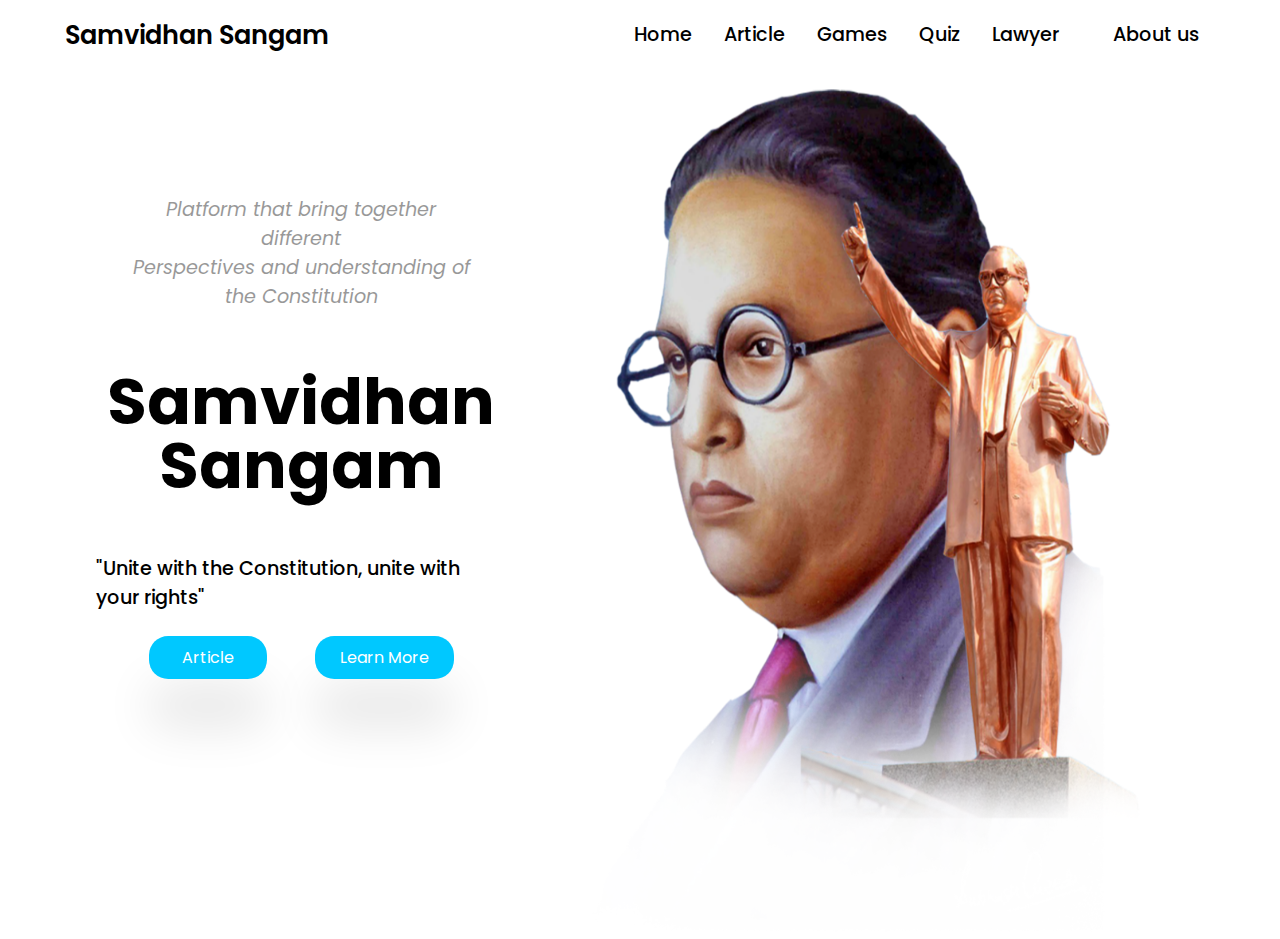
<file: index.html>
<!DOCTYPE html>
<html lang="en">
<head>
    <meta charset="UTF-8">
    <meta name="viewport" content="width=device-width, initial-scale=1.0">
    <!-- Style Link  -->
    <link rel="stylesheet" href="ASSET/CSS/style.css">
    <!-- CDN LINK  -->
     <!-- Boxicons CDN Link -->
    <link href='https://unpkg.com/boxicons@2.0.7/css/boxicons.min.css' rel='stylesheet'>
    <!-- fontawsome line -->
   <link rel="stylesheet" href="https://cdnjs.cloudflare.com/ajax/libs/font-awesome/6.5.2/css/all.min.css" integrity="sha512-SnH5WK+bZxgPHs44uWIX+LLJAJ9/2PkPKZ5QiAj6Ta86w+fsb2TkcmfRyVX3pBnMFcV7oQPJkl9QevSCWr3W6A==" crossorigin="anonymous" referrerpolicy="no-referrer" />

    <title>Samvidhan Samgam</title>
    <script type="application/javascript">
      (function(w,d,s,o,f,js,fjs){w[o]=w[o]||function(){(w[o].q=w[o].q||[]).push(arguments);};(js=d.createElement(s)),(fjs=d.getElementsByTagName(s)[0]);js.id=o;js.src=f;js.async=1;js.referrerPolicy = "origin";fjs.parentNode.insertBefore(js,fjs);})(window,document,"script","copilot","https://script.copilot.live/v1/copilot.min.js?tkn=cat-shqdmik7");
      copilot("init",{});
    </script>
</head>
<body>
    <nav class="nav_container">
        <div class="navbar ">
          <i class='bx bx-menu'></i>
          <div class="logo">
            <a href="index.html">Samvidhan Sangam </a>
          </div>
          <div class="nav-links">
            <div class="sidebar-logo">
              <span class="logo-name">Samvidhan Sangam</span>
              <i class='bx bx-x' ></i>
            </div>
            <ul class="links">
              <li><a href="index.html">Home</a></li>
              <li><a href="arcticle.html">Article</a></li>
              <li><a href="game.html">Games</a></li>
              <li><a href="quiz.html">Quiz</a></li>
              <li>
                <a href="#">Lawyer</a>
                <i class='bx bxs-chevron-down htmlcss-arrow arrow '></i>
                <ul class="htmlCss-sub-menu sub-menu">
                  <li><a href="Laywer/Criminallaw.html">Crimial Lawyer</a></li>
                  <li><a href="Laywer/Cyberlawyer.html">Cyber Lawyer</a></li>
                  <li><a href="Laywer/Propertylaw.html">Others Lawyer</a></li> 
                </ul>
              </li>
              <li><a href="aboutus.html">About us</a></li>

            </ul>
          </div>
          
          
        </div> 
      </nav>

      <div class="banner">
        <div class="banner_details">
            <div class="sologoan_1">
                <p>Platform that bring together different 
                    <br>
                Perspectives and understanding of the Constitution
                </p>
            </div>
            <div class="banner_logo">
                <h1>Samvidhan Sangam</h1>
            </div>
            <div class="sologan_2">
                <p>"Unite with the Constitution, unite with your rights"</p>
            </div>
            <div class="banner_btn">
                <div class="btn art">
                    <a href="arcticle.html">Article</a>
                </div>
                <div class="btn">
                    <a href="#">Learn More</a>
                </div>
            </div>
            
        </div>
        <div class="banner_img container">
            <div class="babasaheb_img">
                <img src="ASSET/IMG/dr-babasaheb-ambedkar-png-transparent-image--thumbnail-1668798176.png">
            </div>
            <!-- <div class="chat_bot">
                <a href="#"><img src="ASSET/IMG/CHAT BOT LOGO.png" alt="CHAT BOT LOGO"></a>
            </div> -->
        </div>
      </div>
  <script src="ASSET/JS/main.js"></script>
  
</body>
</html>
</file>
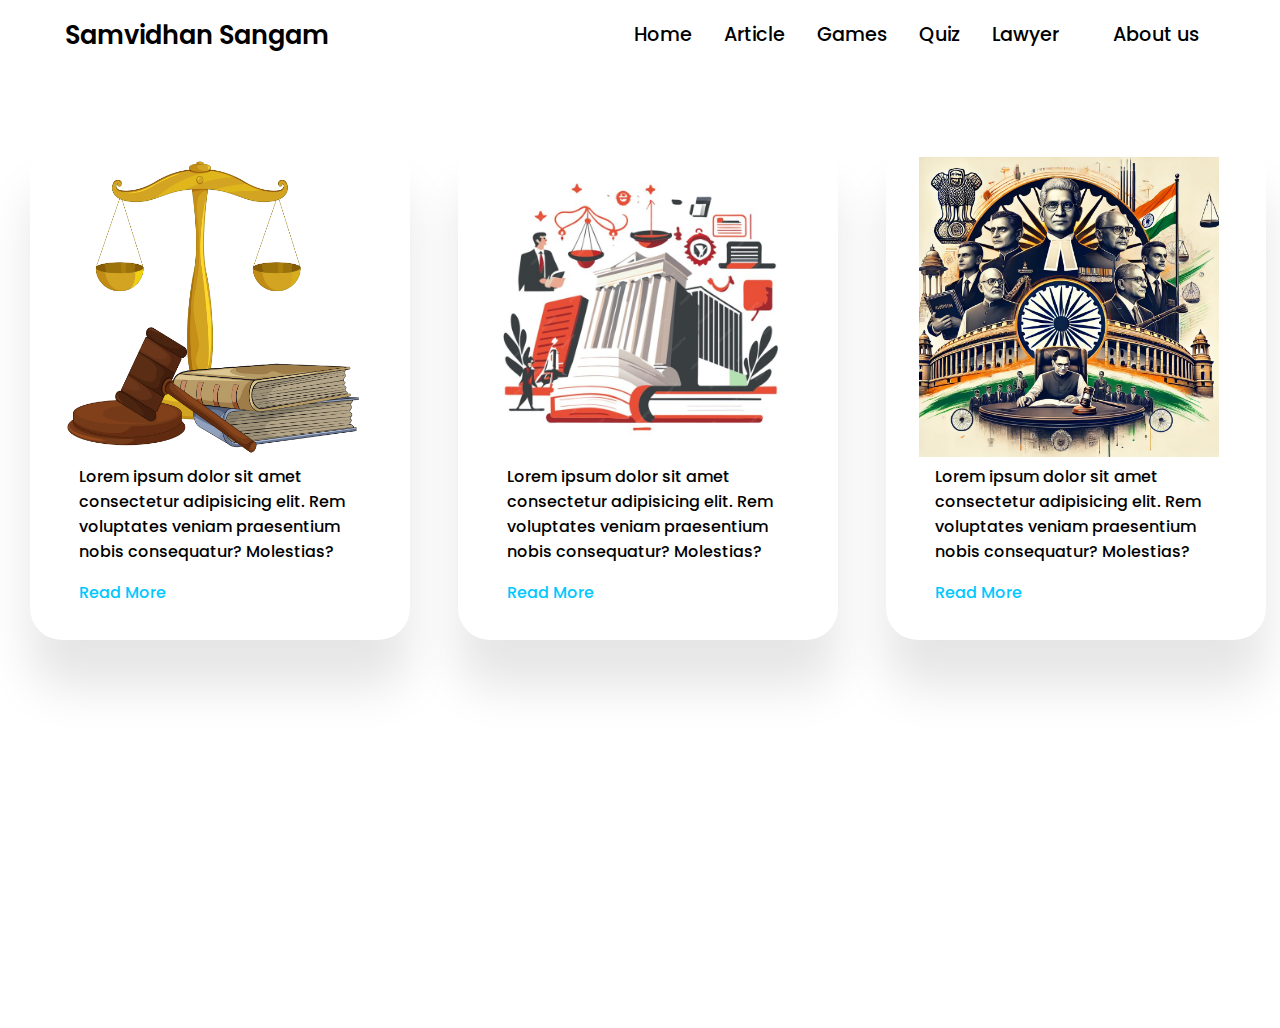
<file: arcticle.html>
<!DOCTYPE html>
<html lang="en">
<head>
    <meta charset="UTF-8">
    <meta name="viewport" content="width=device-width, initial-scale=1.0">
    <!-- Style Link  -->
    <link rel="stylesheet" href="ASSET/CSS/style.css">
    <link rel="stylesheet" href="ASSET/CSS/arcticle.css">
    <!-- CDN LINK  -->
     <!-- Boxicons CDN Link -->
    <link href='https://unpkg.com/boxicons@2.0.7/css/boxicons.min.css' rel='stylesheet'>

    <!-- fontawsome line -->
   <link rel="stylesheet" href="https://cdnjs.cloudflare.com/ajax/libs/font-awesome/6.5.2/css/all.min.css" integrity="sha512-SnH5WK+bZxgPHs44uWIX+LLJAJ9/2PkPKZ5QiAj6Ta86w+fsb2TkcmfRyVX3pBnMFcV7oQPJkl9QevSCWr3W6A==" crossorigin="anonymous" referrerpolicy="no-referrer" />
   <script type="application/javascript">
    (function(w,d,s,o,f,js,fjs){w[o]=w[o]||function(){(w[o].q=w[o].q||[]).push(arguments);};(js=d.createElement(s)),(fjs=d.getElementsByTagName(s)[0]);js.id=o;js.src=f;js.async=1;js.referrerPolicy = "origin";fjs.parentNode.insertBefore(js,fjs);})(window,document,"script","copilot","https://script.copilot.live/v1/copilot.min.js?tkn=cat-shqdmik7");
    copilot("init",{});
    </script>
    <title>Samvidhan Samgam</title>
</head>
<body>
    <nav class="nav_container">
        <div class="navbar ">
          <i class='bx bx-menu'></i>
          <div class="logo">
            <a href="index.html">Samvidhan Sangam </a>
          </div>
          <div class="nav-links">
            <div class="sidebar-logo">
              <span class="logo-name">Samvidhan Sangam</span>
              <i class='bx bx-x' ></i>
            </div>
            <ul class="links">
                <li><a href="index.html">Home</a></li>
                <li><a href="arcticle.html">Article</a></li>
                <li><a href="game.html">Games</a></li>
                <li><a href="quiz.html">Quiz</a></li>
                <li>
                    <a href="#">Lawyer</a>
                    <i class='bx bxs-chevron-down htmlcss-arrow arrow '></i>
                    <ul class="htmlCss-sub-menu sub-menu">
                        <li><a href="Laywer/Criminallaw.html">Crimial Lawyer</a></li>
                        <li><a href="Laywer/Cyberlawyer.html">Cyber Lawyer</a></li>
                        <li><a href="Laywer/Propertylaw.html">Others Lawyer</a></li> 
                    </ul>
                  </li>
                <li><a href="aboutus.html">About us</a></li>

            </ul>
          </div>
          
          
        </div> 
      </nav>

      <div class="main">
        <div class="constitution_Pillar container">
            <!-- 1 -->
            <article class="maincontent">
                <div class="main_img">
                    <img src="ASSET/IMG/judicary.jpg" alt="">
                </div>
                <div class="content">
                    <p>Lorem ipsum dolor sit amet consectetur adipisicing elit. Rem voluptates veniam praesentium nobis consequatur? Molestias?</p>
                </div>
                <div class="read_more">
                    <a href="#">Read More</a>
                </div>
            </article>
            <!-- 2 -->
            <article class="maincontent">
                <div class="main_img">
                    <img src="ASSET/IMG/legis.jpg" alt="">
                </div>
                <div class="content">
                    <p>Lorem ipsum dolor sit amet consectetur adipisicing elit. Rem voluptates veniam praesentium nobis consequatur? Molestias?</p>
                </div>
                <div class="read_more">
                    <a href="#">Read More</a>
                </div>
            </article>
            <!-- 3 -->
            <article class="maincontent">
                <div class="main_img">
                    <img src="ASSET/IMG/excutive.webp" alt="">
                </div>
                <div class="content">
                    <p>Lorem ipsum dolor sit amet consectetur adipisicing elit. Rem voluptates veniam praesentium nobis consequatur? Molestias?</p>
                </div>
                <div class="read_more">
                    <a href="#">Read More</a>
                </div>
            </article>
        </div>

      </div>

      <script src="ASSET/JS/main.js"></script>
    </body>
    </html>
</file>
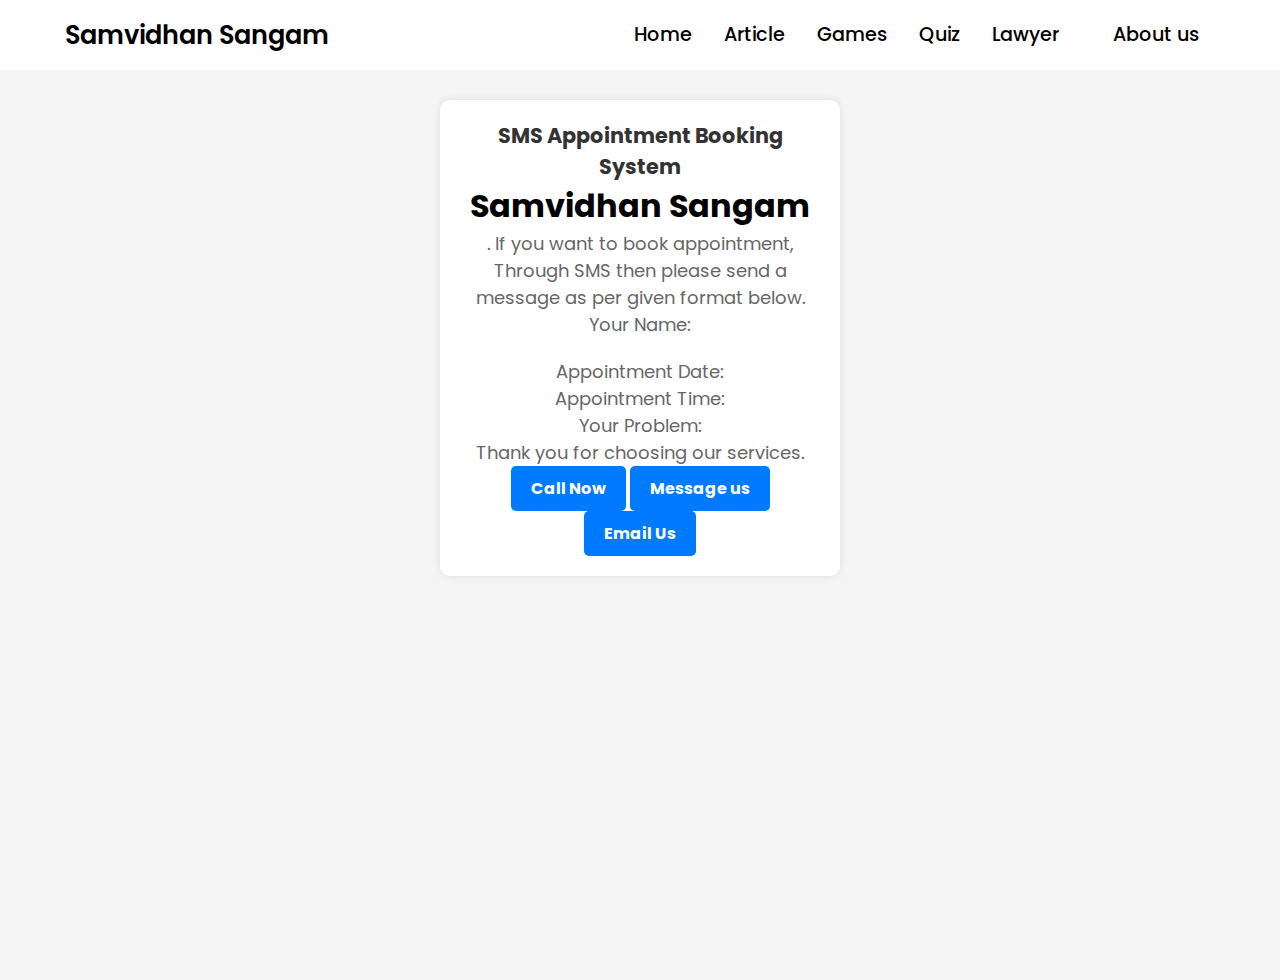
<file: booksystem.html>
<!DOCTYPE html>
<html lang="en">
<head>
    <meta charset="UTF-8">
    <meta name="viewport" content="width=device-width, initial-scale=1.0">
    <!-- Style Link  -->
    <link rel="stylesheet" href="ASSET/CSS/style.css">
    <link rel="stylesheet" href="ASSET/CSS/games.css">
    <link rel="stylesheet" href="ASSET/CSS/quiz.css">
    <!-- CDN LINK  -->
     <!-- Boxicons CDN Link -->
    <link href='https://unpkg.com/boxicons@2.0.7/css/boxicons.min.css' rel='stylesheet'>
    <!-- fontawsome line -->
   <link rel="stylesheet" href="https://cdnjs.cloudflare.com/ajax/libs/font-awesome/6.5.2/css/all.min.css" integrity="sha512-SnH5WK+bZxgPHs44uWIX+LLJAJ9/2PkPKZ5QiAj6Ta86w+fsb2TkcmfRyVX3pBnMFcV7oQPJkl9QevSCWr3W6A==" crossorigin="anonymous" referrerpolicy="no-referrer" />
   <script type="application/javascript">
    (function(w,d,s,o,f,js,fjs){w[o]=w[o]||function(){(w[o].q=w[o].q||[]).push(arguments);};(js=d.createElement(s)),(fjs=d.getElementsByTagName(s)[0]);js.id=o;js.src=f;js.async=1;js.referrerPolicy = "origin";fjs.parentNode.insertBefore(js,fjs);})(window,document,"script","copilot","https://script.copilot.live/v1/copilot.min.js?tkn=cat-shqdmik7");
    copilot("init",{});
    </script>
    <title>Samvidhan Samgam</title>
  <style>
    body {
      font-family: Arial, sans-serif;
      background-color: #f5f5f5;
      text-align: center;
      padding: 20px;
      position: relative;
      top: 5rem;
    }

    .container {
      background-color: #fff;
      padding: 20px;
      border-radius: 10px;
      box-shadow: 0 0 10px rgba(0, 0, 0, 0.1);
      max-width: 400px;
      margin: 0 auto;
    } 

    h1 {
      color: #333;
    }

    p {
      color: #666;
      font-size: 18px;
    }

    .booking-details {
      margin-top: 20px;
    }

    .button {
      display: inline-block;
      padding: 10px 20px;
      background-color: #007bff;
      color: #fff;
      text-decoration: none;
      border-radius: 5px;
      font-weight: bold;
      transition: background-color 0.3s;
    }

    .button:hover {
      background-color: #0056b3;
    }
  </style>
</head>

<body>

  <nav class="nav_container">
    <div class="navbar ">
      <i class='bx bx-menu'></i>
      <div class="logo">
        <a href="index.html">Samvidhan Sangam </a>
      </div>
      <div class="nav-links">
        <div class="sidebar-logo">
          <span class="logo-name">Samvidhan Sangam</span>
          <i class='bx bx-x' ></i>
        </div>
        <ul class="links">
          <li><a href="index.html">Home</a></li>
          <li><a href="arcticle.html">Article</a></li>
          <li><a href="game.html">Games</a></li>
          <li><a href="quiz.html">Quiz</a></li>
          <li>
            <a href="#">Lawyer</a>
            <i class='bx bxs-chevron-down htmlcss-arrow arrow '></i>
            <ul class="htmlCss-sub-menu sub-menu">
              <li><a href="Laywer/Criminallaw.html">Crimial Lawyer</a></li>
              <li><a href="Laywer/Cyberlawyer.html">Cyber Lawyer</a></li>
              <li><a href="Laywer/Propertylaw.html">Others Lawyer</a></li> 
            </ul>
          </li>
          <li><a href="aboutus.html">About us</a></li>

        </ul>
      </div>
      
      
    </div> 
  </nav>














  <div class="container">
    <h1>SMS Appointment Booking System</h1>
    <h2>Samvidhan Sangam</h2>
     <p>. If you want to book  appointment, Through SMS then please send a message as per given format below.</p>
    <p>Your Name:</p>
    <div class="booking-details">
      <p>Appointment Date:</p>
      <p>Appointment Time:</p>
      <p>Your Problem:</p>

      
    </div>
   
    <p>Thank you for choosing our services.</p>
    <!-- <p>You can also book your appointment by calling on our number [+91 9198560052] or Simply  press call button.</p> -->
     <a class="button" href="tel:+919076655434">Call Now</a>
    <a class="button" href="sms:+919076655434">Message us</a>
    <a class="button" href="mailto:sohrarabmohd@gmail.com">Email Us</a>
  </div>
<script src="ASSET/JS/main.js"></script>
</body>

</html>
</file>
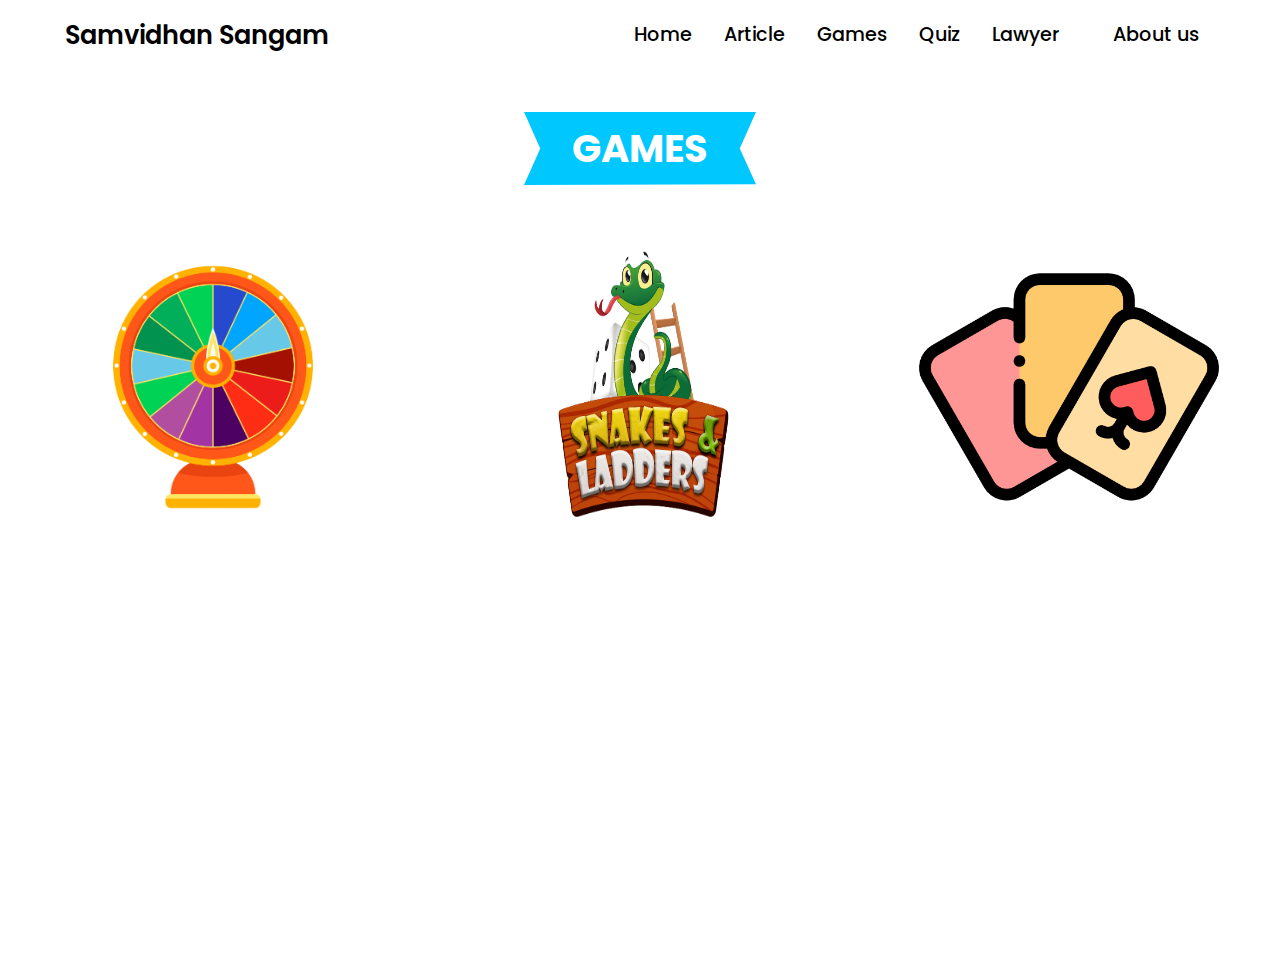
<file: game.html>
<!DOCTYPE html>
<html lang="en">
<head>
    <meta charset="UTF-8">
    <meta name="viewport" content="width=device-width, initial-scale=1.0">
    <!-- Style Link  -->
    <link rel="stylesheet" href="ASSET/CSS/style.css">
    <link rel="stylesheet" href="ASSET/CSS/aboutus.css">
    <link rel="stylesheet" href="ASSET/CSS/games.css">
    <!-- CDN LINK  -->
     <!-- Boxicons CDN Link -->
    <link href='https://unpkg.com/boxicons@2.0.7/css/boxicons.min.css' rel='stylesheet'>
    <!-- fontawsome line -->
   <link rel="stylesheet" href="https://cdnjs.cloudflare.com/ajax/libs/font-awesome/6.5.2/css/all.min.css" integrity="sha512-SnH5WK+bZxgPHs44uWIX+LLJAJ9/2PkPKZ5QiAj6Ta86w+fsb2TkcmfRyVX3pBnMFcV7oQPJkl9QevSCWr3W6A==" crossorigin="anonymous" referrerpolicy="no-referrer" />
   <script type="application/javascript">
    (function(w,d,s,o,f,js,fjs){w[o]=w[o]||function(){(w[o].q=w[o].q||[]).push(arguments);};(js=d.createElement(s)),(fjs=d.getElementsByTagName(s)[0]);js.id=o;js.src=f;js.async=1;js.referrerPolicy = "origin";fjs.parentNode.insertBefore(js,fjs);})(window,document,"script","copilot","https://script.copilot.live/v1/copilot.min.js?tkn=cat-shqdmik7");
    copilot("init",{});
    </script>
    <title>Samvidhan Samgam</title>
</head>
<body>
    <nav class="nav_container">
        <div class="navbar ">
          <i class='bx bx-menu'></i>
          <div class="logo">
            <a href="index.html">Samvidhan Sangam </a>
          </div>
          <div class="nav-links">
            <div class="sidebar-logo">
              <span class="logo-name">Samvidhan Sangam</span>
              <i class='bx bx-x' ></i>
            </div>
            <ul class="links">
              <li><a href="index.html">Home</a></li>
              <li><a href="arcticle.html">Article</a></li>
              <li><a href="game.html">Games</a></li>
              <li><a href="quiz.html">Quiz</a></li>
              <li>
                <a href="#">Lawyer</a>
                <i class='bx bxs-chevron-down htmlcss-arrow arrow '></i>
                <ul class="htmlCss-sub-menu sub-menu">
                  <li><a href="Laywer/Criminallaw.html">Crimial Lawyer</a></li>
                  <li><a href="Laywer/Cyberlawyer.html">Cyber Lawyer</a></li>
                  <li><a href="Laywer/Propertylaw.html">Others Lawyer</a></li> 
                </ul>
              </li>
              <li><a href="aboutus.html">About us</a></li>

            </ul>
          </div>
    </nav>
         <div class="game">
            <div class="heading">
                    <H1><span>GAMES</span></H1>
            </div>
            <div class="game-section">
                
                <!-- 1 -->
                 <article class="game-content">
                    <div class="game-img ">
                        <img src="ASSET/IMG/spinWheel.png" alt="">
                    </div>
                    <div class="play-now-btn btn">
                        <a href="spinWheel/spinWheel.html">Play Now</a>
                    </div>
                </article>
                <!--  2-->
                <article class="game-content">
                    <div class="game-img ">
                        <img src="ASSET/IMG/snakes-ladders.png" alt="">
                    </div>
                    <div class="play-now-btn btn">
                        <a href="#">Play Now</a>
                    </div>
                </article>
                <!-- 3 -->
                <article class="game-content">
                    <div class="game-img ">
                        <img src="ASSET/IMG/card-game.png" alt="">
                    </div>
                    <div class="play-now-btn btn">
                        <a href="#">Play Now</a>
                    </div>
                </article>
            </div>
          </div>
          
        </div> 
    

    <script src="ASSET/JS/main.js"></script>
</body>
</html>
</file>
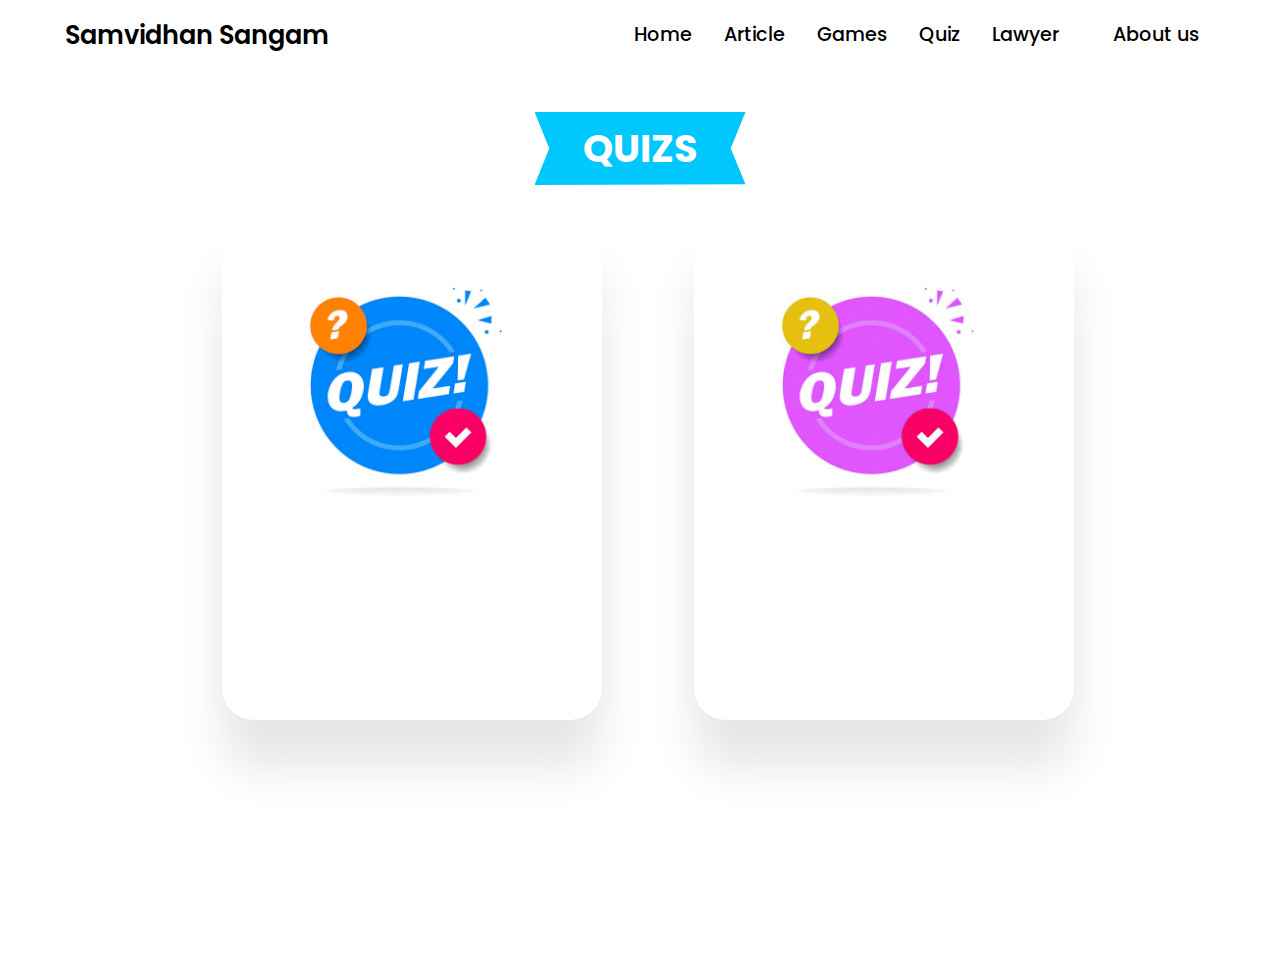
<file: quiz.html>
<!DOCTYPE html>
<html lang="en">
<head>
    <meta charset="UTF-8">
    <meta name="viewport" content="width=device-width, initial-scale=1.0">
    <!-- Style Link  -->
    <link rel="stylesheet" href="ASSET/CSS/style.css">
    <link rel="stylesheet" href="ASSET/CSS/games.css">
    <link rel="stylesheet" href="ASSET/CSS/quiz.css">
    <!-- CDN LINK  -->
     <!-- Boxicons CDN Link -->
    <link href='https://unpkg.com/boxicons@2.0.7/css/boxicons.min.css' rel='stylesheet'>
    <!-- fontawsome line -->
   <link rel="stylesheet" href="https://cdnjs.cloudflare.com/ajax/libs/font-awesome/6.5.2/css/all.min.css" integrity="sha512-SnH5WK+bZxgPHs44uWIX+LLJAJ9/2PkPKZ5QiAj6Ta86w+fsb2TkcmfRyVX3pBnMFcV7oQPJkl9QevSCWr3W6A==" crossorigin="anonymous" referrerpolicy="no-referrer" />
   <script type="application/javascript">
    (function(w,d,s,o,f,js,fjs){w[o]=w[o]||function(){(w[o].q=w[o].q||[]).push(arguments);};(js=d.createElement(s)),(fjs=d.getElementsByTagName(s)[0]);js.id=o;js.src=f;js.async=1;js.referrerPolicy = "origin";fjs.parentNode.insertBefore(js,fjs);})(window,document,"script","copilot","https://script.copilot.live/v1/copilot.min.js?tkn=cat-shqdmik7");
    copilot("init",{});
    </script>
    <title>Samvidhan Samgam</title>
</head>
<body>
    <nav class="nav_container">
        <div class="navbar ">
          <i class='bx bx-menu'></i>
          <div class="logo">
            <a href="index.html">Samvidhan Sangam </a>
          </div>
          <div class="nav-links">
            <div class="sidebar-logo">
              <span class="logo-name">Samvidhan Sangam</span>
              <i class='bx bx-x' ></i>
            </div>
            <ul class="links">
              <li><a href="index.html">Home</a></li>
              <li><a href="arcticle.html">Article</a></li>
              <li><a href="game.html">Games</a></li>
              <li><a href="quiz.html">Quiz</a></li>
              <li>
                <a href="#">Lawyer</a>
                <i class='bx bxs-chevron-down htmlcss-arrow arrow '></i>
                <ul class="htmlCss-sub-menu sub-menu">
                  <li><a href="Laywer/Criminallaw.html">Crimial Lawyer</a></li>
                  <li><a href="Laywer/Cyberlawyer.html">Cyber Lawyer</a></li>
                  <li><a href="Laywer/Propertylaw.html">Others Lawyer</a></li> 
                </ul>
              </li>
              <li><a href="aboutus.html">About us</a></li>

            </ul>
          </div>
          
          
        </div> 
      </nav>

      <div class="quiz">
        <div class="heading">
                <H1><span>QUIZS</span></H1>
        </div>
        <div class="quiz-section">
            
            <!-- 1 -->
             <article class="quiz-content">
                <div class="quiz-img ">
                    <img src="ASSET/IMG/quiz1.jpg" alt="">
                </div>
                <div class="play-now-btn btn">
                    <a href="quiz-app-remastered-master/quiz1.html">Play Now</a>
                </div>
            </article>
            <!--  2-->
            <article class="quiz-content">
                <div class="quiz-img">
                    <img src="ASSET/IMG/quiz2.jpg" alt="">
                </div>
                <div class="play-now-btn btn">
                    <a href="quiz-app-remastered-master/quiz1.html">Play Now</a>
                </div>
            </article>
        </div>
      </div>
      
    </div> 

      <script src="ASSET/JS/main.js"></script>
    </body>
    </html>
</file>
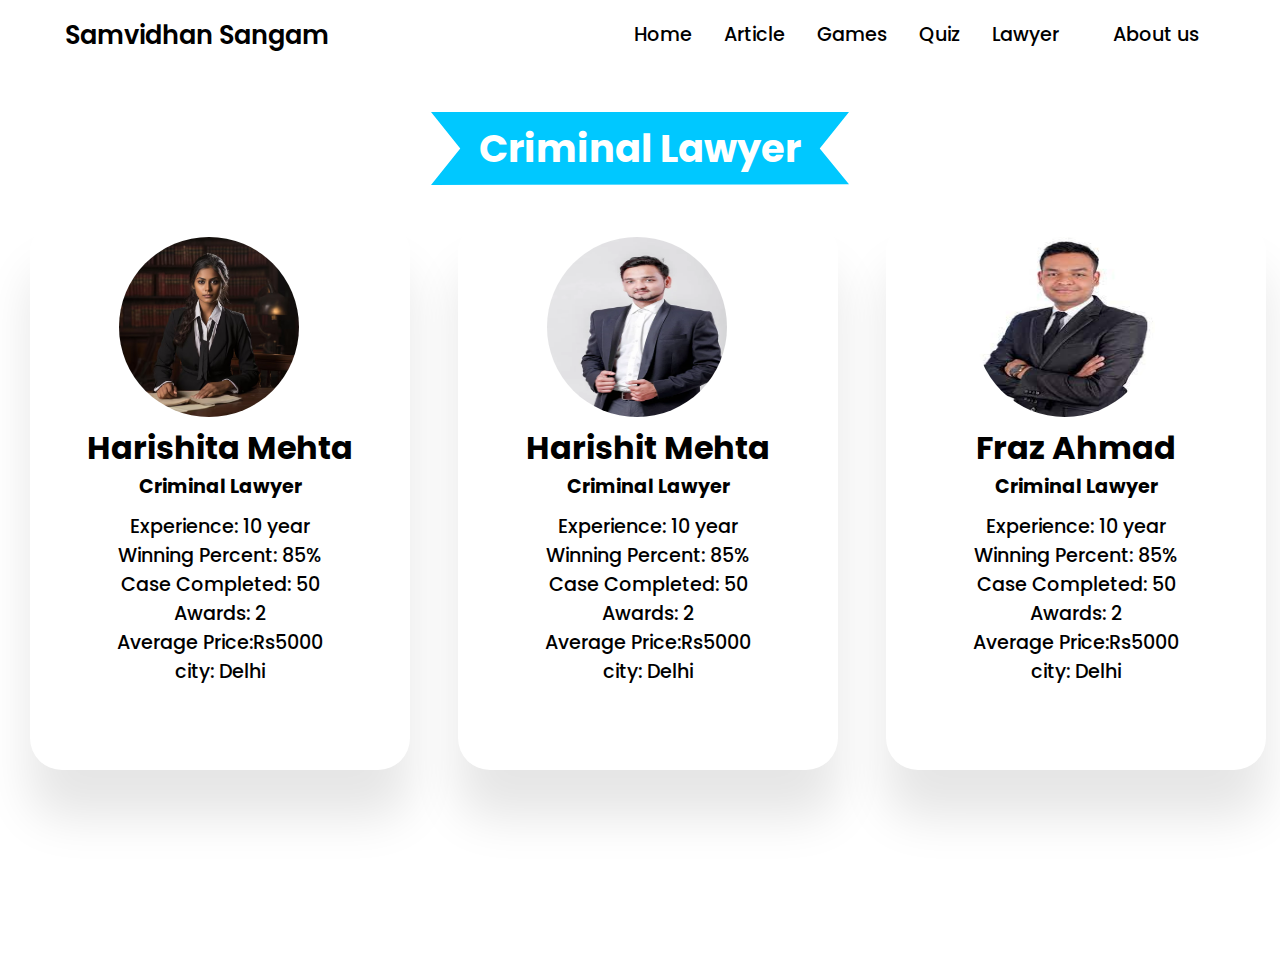
<file: Laywer/Criminallaw.html>
<!DOCTYPE html>
<html lang="en">
<head>
    <meta charset="UTF-8">
    <meta name="viewport" content="width=device-width, initial-scale=1.0">
    <!-- Style Link  -->
    <link rel="stylesheet" href="../ASSET/CSS/style.css">
    <link rel="stylesheet" href="../ASSET/CSS/lawyer.css">
    <!-- CDN LINK  -->
     <!-- Boxicons CDN Link -->
    <link href='https://unpkg.com/boxicons@2.0.7/css/boxicons.min.css' rel='stylesheet'>
    <!-- fontawsome line -->
   <link rel="stylesheet" href="https://cdnjs.cloudflare.com/ajax/libs/font-awesome/6.5.2/css/all.min.css" integrity="sha512-SnH5WK+bZxgPHs44uWIX+LLJAJ9/2PkPKZ5QiAj6Ta86w+fsb2TkcmfRyVX3pBnMFcV7oQPJkl9QevSCWr3W6A==" crossorigin="anonymous" referrerpolicy="no-referrer" />

    <title>Samvidhan Samgam</title>
    <script type="application/javascript">
      (function(w,d,s,o,f,js,fjs){w[o]=w[o]||function(){(w[o].q=w[o].q||[]).push(arguments);};(js=d.createElement(s)),(fjs=d.getElementsByTagName(s)[0]);js.id=o;js.src=f;js.async=1;js.referrerPolicy = "origin";fjs.parentNode.insertBefore(js,fjs);})(window,document,"script","copilot","https://script.copilot.live/v1/copilot.min.js?tkn=cat-shqdmik7");
      copilot("init",{});
    </script>
</head>
<body>
    <nav class="nav_container">
        <div class="navbar ">
          <i class='bx bx-menu'></i>
          <div class="logo">
            <a href="../index.html">Samvidhan Sangam </a>
          </div>
          <div class="nav-links">
            <div class="sidebar-logo">
              <span class="logo-name">Samvidhan Sangam</span>
              <i class='bx bx-x' ></i>
            </div>
            <ul class="links">
              <li><a href="../index.html">Home</a></li>
              <li><a href="../arcticle.html">Article</a></li>
              <li><a href="../game.html">Games</a></li>
              <li><a href="../quiz.html">Quiz</a></li>
              <li>
                <a href="#">Lawyer</a>
                <i class='bx bxs-chevron-down htmlcss-arrow arrow '></i>
                <ul class="htmlCss-sub-menu sub-menu">
                  <li><a href="Criminallaw.html">Crimial Lawyer</a></li>
                  <li><a href="Cyberlawyer.html">Cyber Lawyer</a></li>
                  <li><a href="Propertylaw.html">Others Lawyer</a></li> 
                </ul>
              </li>
              <li><a href="../aboutus.html">About us</a></li>

            </ul>
          </div>
        </div> 
      </nav>


          <div class="lawyer ">
            <div class="heading">
              <h1><span>Criminal Lawyer</span></h1>
            </div>
            <div class="lawyer-conatiner container">
              <!-- 1 -->
              <article class="laywer-deatils">
                <div class="lawyer-img">
                  <img src="../ASSET/IMG/lawyer1.avif" alt="">
                </div>
                <div class="lawyer-info">
                  <div class="lawyer-name-cat">
                    <h2>Harishita Mehta</h2>
                    <p>Criminal Lawyer</p>
                  </div>
                  <div class="exp">
                    <p>Experience: 10 year</p>
                    <p>Winning Percent: 85%</p>
                    <p>Case Completed: 50</p>
                    <p>Awards: 2</p>
                    <p>Average Price:Rs5000</p>
                    <p>city: Delhi</p>
                  </div>
                  <div class="appoinment btn">
                    <a href="../booksystem.html"> Book Appoinment</a>
                  </div>
                </div>
              </article>
              <!-- 2 -->
              <article class="laywer-deatils">
                <div class="lawyer-img">
                  <img src="../ASSET/IMG/lawyer2.jpg" alt="">
                </div>
                <div class="lawyer-info">
                  <div class="lawyer-name-cat">
                    <h2>Harishit Mehta</h2>
                    <p>Criminal Lawyer</p>
                  </div>
                  <div class="exp">
                    <p>Experience: 10 year</p>
                    <p>Winning Percent: 85%</p>
                    <p>Case Completed: 50</p>
                    <p>Awards: 2</p>
                    <p>Average Price:Rs5000</p>
                    <p>city: Delhi</p>
                  </div>
                  <div class="appoinment btn">
                    <a href="../booksystem.html"> Book Appoinment</a>
                  </div>
                </div>
              </article>

              <!-- 3 -->
              <article class="laywer-deatils">
                <div class="lawyer-img">
                  <img src="../ASSET/IMG/lawyer3.jpeg" alt="">
                </div>
                <div class="lawyer-info">
                  <div class="lawyer-name-cat">
                    <h2>Fraz Ahmad</h2>
                    <p>Criminal Lawyer</p>
                  </div>
                  <div class="exp">
                    <p>Experience: 10 year</p>
                    <p>Winning Percent: 85%</p>
                    <p>Case Completed: 50</p>
                    <p>Awards: 2</p>
                    <p>Average Price:Rs5000</p>
                    <p>city: Delhi</p>
                  </div>
                  <div class="appoinment btn">
                    <a href="../booksystem.html"> Book Appoinment</a>
                  </div>
                </div>
              </article>
            </div>
          </div>
          

      <script src="../ASSET/JS/main.js"></script>
    </body>
    </html>
</file>
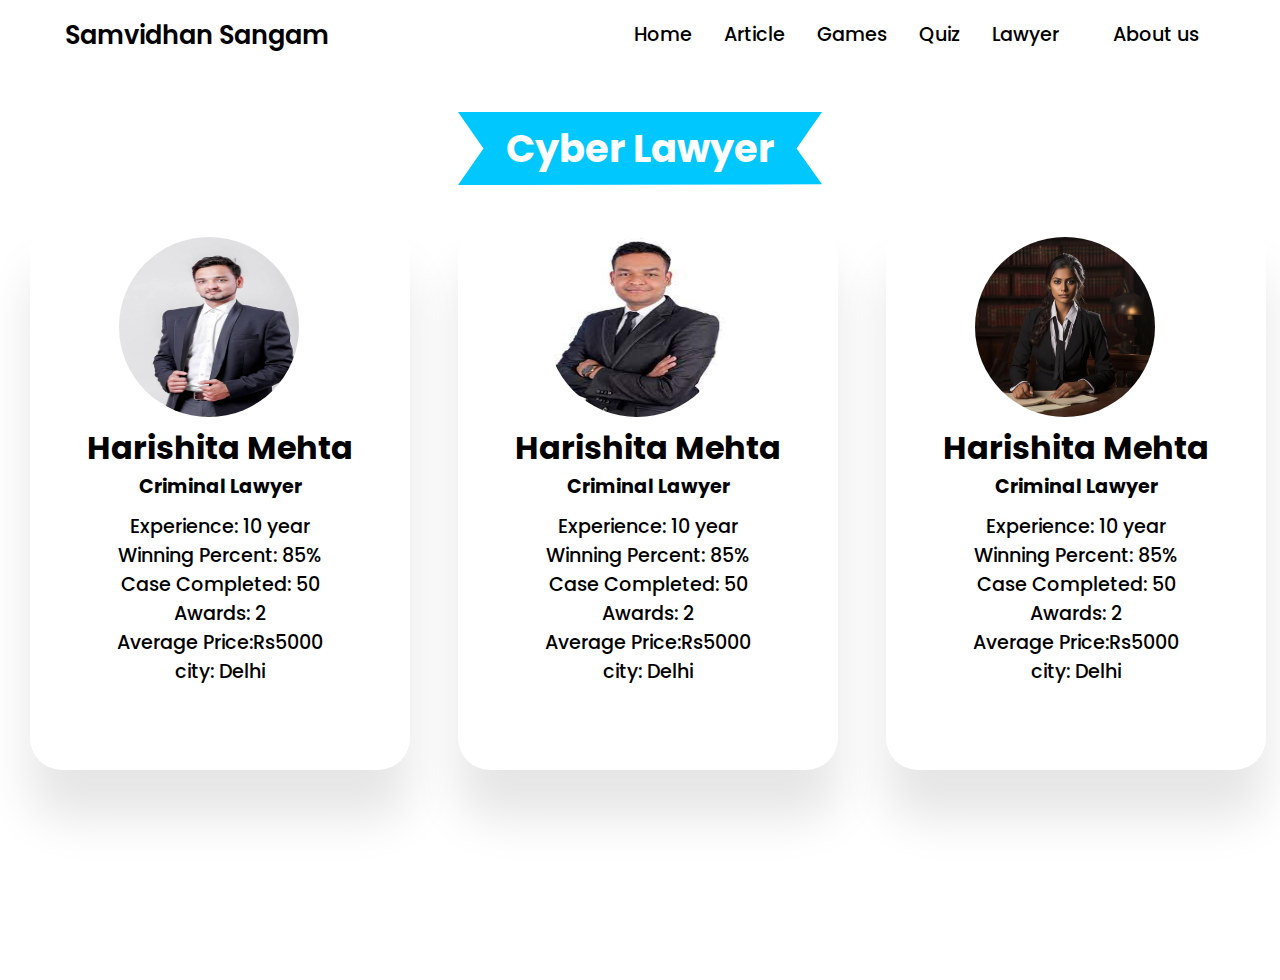
<file: Laywer/Cyberlawyer.html>
<!DOCTYPE html>
<html lang="en">
<head>
    <meta charset="UTF-8">
    <meta name="viewport" content="width=device-width, initial-scale=1.0">
    <!-- Style Link  -->
    <link rel="stylesheet" href="../ASSET/CSS/style.css">
    <link rel="stylesheet" href="../ASSET/CSS/lawyer.css">
    <!-- CDN LINK  -->
     <!-- Boxicons CDN Link -->
    <link href='https://unpkg.com/boxicons@2.0.7/css/boxicons.min.css' rel='stylesheet'>
    <!-- fontawsome line -->
   <link rel="stylesheet" href="https://cdnjs.cloudflare.com/ajax/libs/font-awesome/6.5.2/css/all.min.css" integrity="sha512-SnH5WK+bZxgPHs44uWIX+LLJAJ9/2PkPKZ5QiAj6Ta86w+fsb2TkcmfRyVX3pBnMFcV7oQPJkl9QevSCWr3W6A==" crossorigin="anonymous" referrerpolicy="no-referrer" />

    <title>Samvidhan Samgam</title>
    <script type="application/javascript">
      (function(w,d,s,o,f,js,fjs){w[o]=w[o]||function(){(w[o].q=w[o].q||[]).push(arguments);};(js=d.createElement(s)),(fjs=d.getElementsByTagName(s)[0]);js.id=o;js.src=f;js.async=1;js.referrerPolicy = "origin";fjs.parentNode.insertBefore(js,fjs);})(window,document,"script","copilot","https://script.copilot.live/v1/copilot.min.js?tkn=cat-shqdmik7");
      copilot("init",{});
    </script>
</head>
<body>
    <nav class="nav_container">
        <div class="navbar ">
          <i class='bx bx-menu'></i>
          <div class="logo">
            <a href="../index.html">Samvidhan Sangam </a>
          </div>
          <div class="nav-links">
            <div class="sidebar-logo">
              <span class="logo-name">Samvidhan Sangam</span>
              <i class='bx bx-x' ></i>
            </div>
            <ul class="links">
              <li><a href="../index.html">Home</a></li>
              <li><a href="../arcticle.html">Article</a></li>
              <li><a href="../game.html">Games</a></li>
              <li><a href="../quiz.html">Quiz</a></li>
              <li>
                <a href="#">Lawyer</a>
                <i class='bx bxs-chevron-down htmlcss-arrow arrow '></i>
                <ul class="htmlCss-sub-menu sub-menu">
                  <li><a href="Criminallaw.html">Crimial Lawyer</a></li>
                  <li><a href="Cyberlawyer.html">Cyber Lawyer</a></li>
                  <li><a href="Propertylaw.html">Others Lawyer</a></li> 
                </ul>
              </li>
              <li><a href="../aboutus.html">About us</a></li>

            </ul>
          </div>
        </div> 
      </nav>


          <div class="lawyer ">
            <div class="heading">
              <h1><span>Cyber Lawyer</span></h1>
            </div>
            <div class="lawyer-conatiner container">
              <!-- 1 -->
              <article class="laywer-deatils">
                <div class="lawyer-img">
                  <img src="../ASSET/IMG/lawyer2.jpg" alt="">
                </div>
                <div class="lawyer-info">
                  <div class="lawyer-name-cat">
                    <h2>Harishita Mehta</h2>
                    <p>Criminal Lawyer</p>
                  </div>
                  <div class="exp">
                    <p>Experience: 10 year</p>
                    <p>Winning Percent: 85%</p>
                    <p>Case Completed: 50</p>
                    <p>Awards: 2</p>
                    <p>Average Price:Rs5000</p>
                    <p>city: Delhi</p>
                  </div>
                  <div class="appoinment btn">
                    <a href="../booksystem.html"> Book Appoinment</a>
                  </div>
                </div>
              </article>
              <!-- 2 -->
              <article class="laywer-deatils">
                <div class="lawyer-img">
                  <img src="../ASSET/IMG/lawyer3.jpeg" alt="">
                </div>
                <div class="lawyer-info">
                  <div class="lawyer-name-cat">
                    <h2>Harishita Mehta</h2>
                    <p>Criminal Lawyer</p>
                  </div>
                  <div class="exp">
                    <p>Experience: 10 year</p>
                    <p>Winning Percent: 85%</p>
                    <p>Case Completed: 50</p>
                    <p>Awards: 2</p>
                    <p>Average Price:Rs5000</p>
                    <p>city: Delhi</p>
                  </div>
                  <div class="appoinment btn">
                    <a href="../booksystem.html"> Book Appoinment</a>
                  </div>
                </div>
              </article>

              <!-- 3 -->
              <article class="laywer-deatils">
                <div class="lawyer-img">
                  <img src="../ASSET/IMG/lawyer1.avif" alt="">
                </div>
                <div class="lawyer-info">
                  <div class="lawyer-name-cat">
                    <h2>Harishita Mehta</h2>
                    <p>Criminal Lawyer</p>
                  </div>
                  <div class="exp">
                    <p>Experience: 10 year</p>
                    <p>Winning Percent: 85%</p>
                    <p>Case Completed: 50</p>
                    <p>Awards: 2</p>
                    <p>Average Price:Rs5000</p>
                    <p>city: Delhi</p>
                  </div>
                  <div class="appoinment btn">
                    <a href="../booksystem.html"> Book Appoinment</a>
                  </div>
                </div>
              </article>
            </div>
          </div>
          

      <script src="../ASSET/JS/main.js"></script>
    </body>
    </html>
</file>
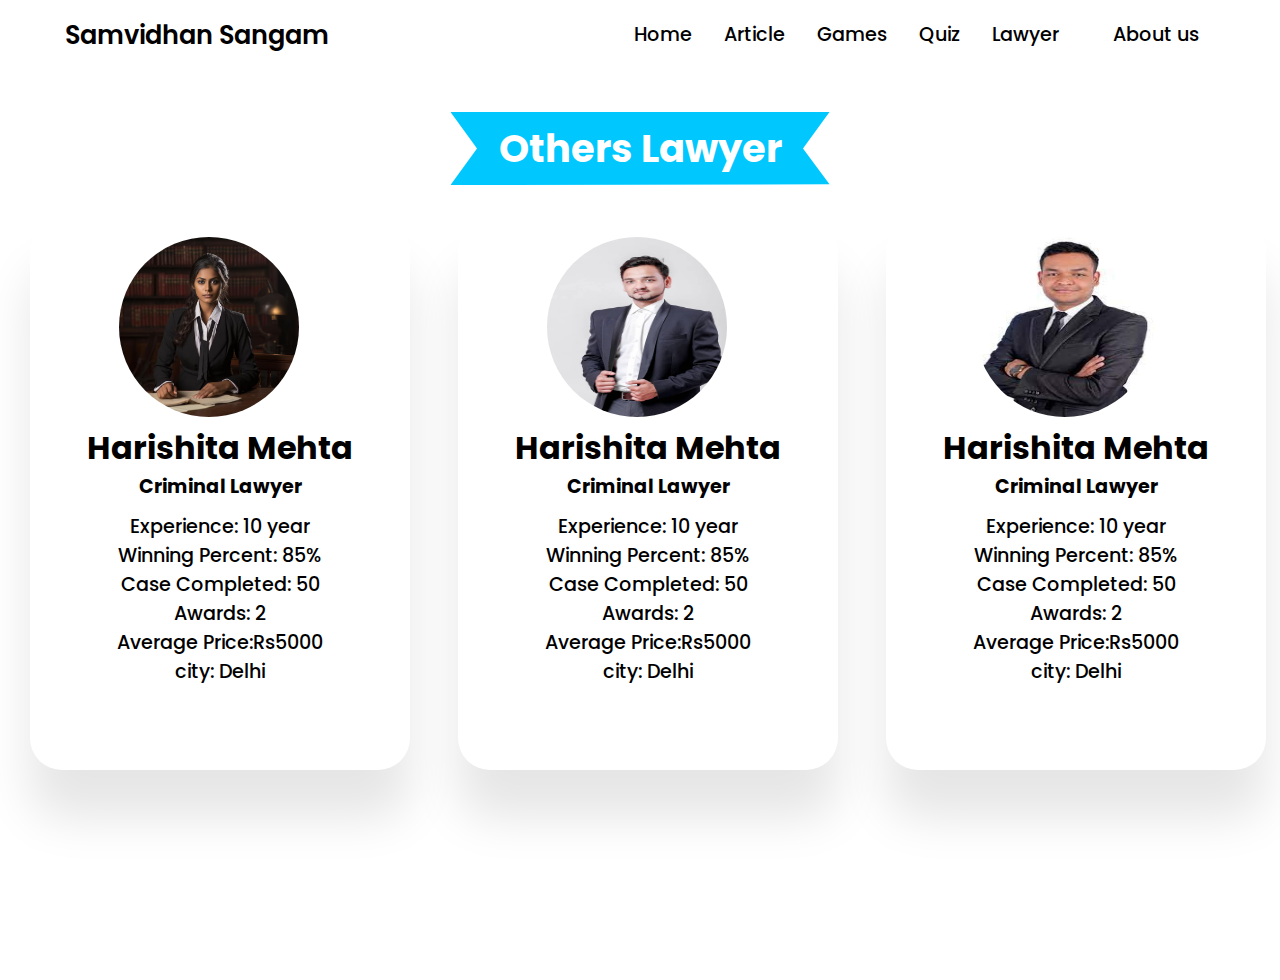
<file: Laywer/Propertylaw.html>
<!DOCTYPE html>
<html lang="en">
<head>
    <meta charset="UTF-8">
    <meta name="viewport" content="width=device-width, initial-scale=1.0">
    <!-- Style Link  -->
    <link rel="stylesheet" href="../ASSET/CSS/style.css">
    <link rel="stylesheet" href="../ASSET/CSS/lawyer.css">
    <!-- CDN LINK  -->
     <!-- Boxicons CDN Link -->
    <link href='https://unpkg.com/boxicons@2.0.7/css/boxicons.min.css' rel='stylesheet'>
    <!-- fontawsome line -->
   <link rel="stylesheet" href="https://cdnjs.cloudflare.com/ajax/libs/font-awesome/6.5.2/css/all.min.css" integrity="sha512-SnH5WK+bZxgPHs44uWIX+LLJAJ9/2PkPKZ5QiAj6Ta86w+fsb2TkcmfRyVX3pBnMFcV7oQPJkl9QevSCWr3W6A==" crossorigin="anonymous" referrerpolicy="no-referrer" />

    <title>Samvidhan Samgam</title>
    <script type="application/javascript">
      (function(w,d,s,o,f,js,fjs){w[o]=w[o]||function(){(w[o].q=w[o].q||[]).push(arguments);};(js=d.createElement(s)),(fjs=d.getElementsByTagName(s)[0]);js.id=o;js.src=f;js.async=1;js.referrerPolicy = "origin";fjs.parentNode.insertBefore(js,fjs);})(window,document,"script","copilot","https://script.copilot.live/v1/copilot.min.js?tkn=cat-shqdmik7");
      copilot("init",{});
    </script>
</head>
<body>
    <nav class="nav_container">
        <div class="navbar ">
          <i class='bx bx-menu'></i>
          <div class="logo">
            <a href="../index.html">Samvidhan Sangam </a>
          </div>
          <div class="nav-links">
            <div class="sidebar-logo">
              <span class="logo-name">Samvidhan Sangam</span>
              <i class='bx bx-x' ></i>
            </div>
            <ul class="links">
              <li><a href="../index.html">Home</a></li>
              <li><a href="../arcticle.html">Article</a></li>
              <li><a href="../game.html">Games</a></li>
              <li><a href="../quiz.html">Quiz</a></li>
              <li>
                <a href="#">Lawyer</a>
                <i class='bx bxs-chevron-down htmlcss-arrow arrow '></i>
                <ul class="htmlCss-sub-menu sub-menu">
                  <li><a href="Criminallaw.html">Crimial Lawyer</a></li>
                  <li><a href="Cyberlawyer.html">Cyber Lawyer</a></li>
                  <li><a href="Propertylaw.html">Others Lawyer</a></li> 
                </ul>
              </li>
              <li><a href="../aboutus.html">About us</a></li>

            </ul>
          </div>
        </div> 
      </nav>


          <div class="lawyer ">
            <div class="heading">
              <h1><span>Others Lawyer</span></h1>
            </div>
            <div class="lawyer-conatiner container">
              <!-- 1 -->
              <article class="laywer-deatils">
                <div class="lawyer-img">
                  <img src="../ASSET/IMG/lawyer1.avif" alt="">
                </div>
                <div class="lawyer-info">
                  <div class="lawyer-name-cat">
                    <h2>Harishita Mehta</h2>
                    <p>Criminal Lawyer</p>
                  </div>
                  <div class="exp">
                    <p>Experience: 10 year</p>
                    <p>Winning Percent: 85%</p>
                    <p>Case Completed: 50</p>
                    <p>Awards: 2</p>
                    <p>Average Price:Rs5000</p>
                    <p>city: Delhi</p>
                  </div>
                  <div class="appoinment btn">
                    <a href="../booksystem.html"> Book Appoinment</a>
                  </div>
                </div>
              </article>
              <!-- 2 -->
              <article class="laywer-deatils">
                <div class="lawyer-img">
                  <img src="../ASSET/IMG/lawyer2.jpg" alt="">
                </div>
                <div class="lawyer-info">
                  <div class="lawyer-name-cat">
                    <h2>Harishita Mehta</h2>
                    <p>Criminal Lawyer</p>
                  </div>
                  <div class="exp">
                    <p>Experience: 10 year</p>
                    <p>Winning Percent: 85%</p>
                    <p>Case Completed: 50</p>
                    <p>Awards: 2</p>
                    <p>Average Price:Rs5000</p>
                    <p>city: Delhi</p>
                  </div>
                  <div class="appoinment btn">
                    <a href="../booksystem.html"> Book Appoinment</a>
                  </div>
                </div>
              </article>

              <!-- 3 -->
              <article class="laywer-deatils">
                <div class="lawyer-img">
                  <img src="../ASSET/IMG/lawyer3.jpeg" alt="">
                </div>
                <div class="lawyer-info">
                  <div class="lawyer-name-cat">
                    <h2>Harishita Mehta</h2>
                    <p>Criminal Lawyer</p>
                  </div>
                  <div class="exp">
                    <p>Experience: 10 year</p>
                    <p>Winning Percent: 85%</p>
                    <p>Case Completed: 50</p>
                    <p>Awards: 2</p>
                    <p>Average Price:Rs5000</p>
                    <p>city: Delhi</p>
                  </div>
                  <div class="appoinment btn">
                    <a href="../booksystem.html"> Book Appoinment</a>
                  </div>
                </div>
              </article>
            </div>
          </div>
          

      <script src="../ASSET/JS/main.js"></script>
    </body>
    </html>
</file>
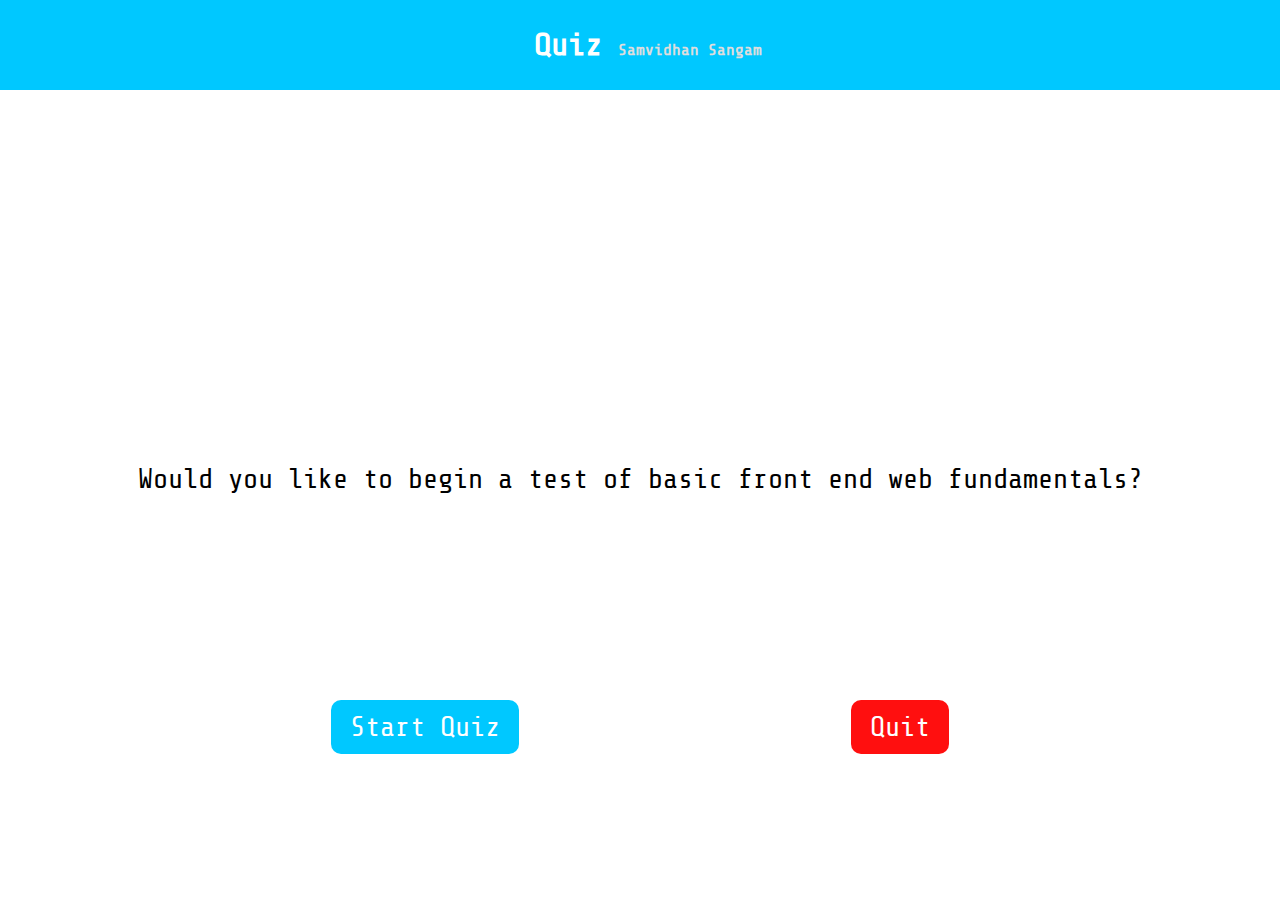
<file: quiz-app-remastered-master/quiz1.html>
<!DOCTYPE HTML>
<html lang="en">
	<head>
		<meta charset="utf-8">
		<meta name="viewport" content="width=device-width initial-scale=1">
		<meta name="description" content="This is a quiz designed for basic HTML, CSS, and JavaScript basics.">
		<title>Quiz - HTML, CSS, and JS Basics</title>
		<link href="https://fonts.googleapis.com/css?family=Share+Tech+Mono&display=swap" rel="stylesheet">
		<link rel="stylesheet" type="text/css" href="css/layout.css">
		<link rel="stylesheet" type="text/css" href="css/Quiz1.css">
	</head>
	<body>
		<header>
			<section class="title">
				<h1>Quiz<span class="sub-title">Samvidhan Sangam</span></h1>
			</section>
			<button type="button" class="hide hint-btn">Hint</button>
		</header>

		<main>
			<article class="begin question-answer-wrapper">
				<section class="hide results-wrapper">
					<p class="quiz-end-score"></p>
					<div class="quiz-end-feedback">
						<p class="quiz-end-feedback-p"></p>
						<div class="quiz-end-categories"></div>
					</div>
					<button type="button" class="retry-btn pass">Retry</button>
				</section>
				<section class="question-wrapper">
					<p class="question">Would you like to begin a test of basic front end web fundamentals?</p>
					<p class="hide code"></code>
					<button type="button" class="hide submit-btn submit-btn-landscape" disabled>Submit</button>
				</section>
				<form class="begin answer-wrapper">
					<button type="button" class="start-quiz">Start Quiz</button>
					<button type="button" class="quit-quiz">Quit</button>
					<input type="submit" class="hide submit-btn submit-btn-portrait" value="Submit" disabled>
				</form>
			</article>
		</main>

		<footer>
			<section class="hide progress-bar">
				
			</section>
			<section class="hide progress">
				<p class="progress-fill">
					Progress: <span class="progress-count">1 / 7</span><span class="progress-perc"></span>
				</p>
			</section>
		</footer>
		<div id="output">
		</div>
		<script src="https://code.jquery.com/jquery-3.4.1.min.js" integrity="sha256-CSXorXvZcTkaix6Yvo6HppcZGetbYMGWSFlBw8HfCJo=" crossorigin="anonymous"></script>
		<script type="text/javascript" src="js/script.js"></script>
	</body>
</html>
</file>
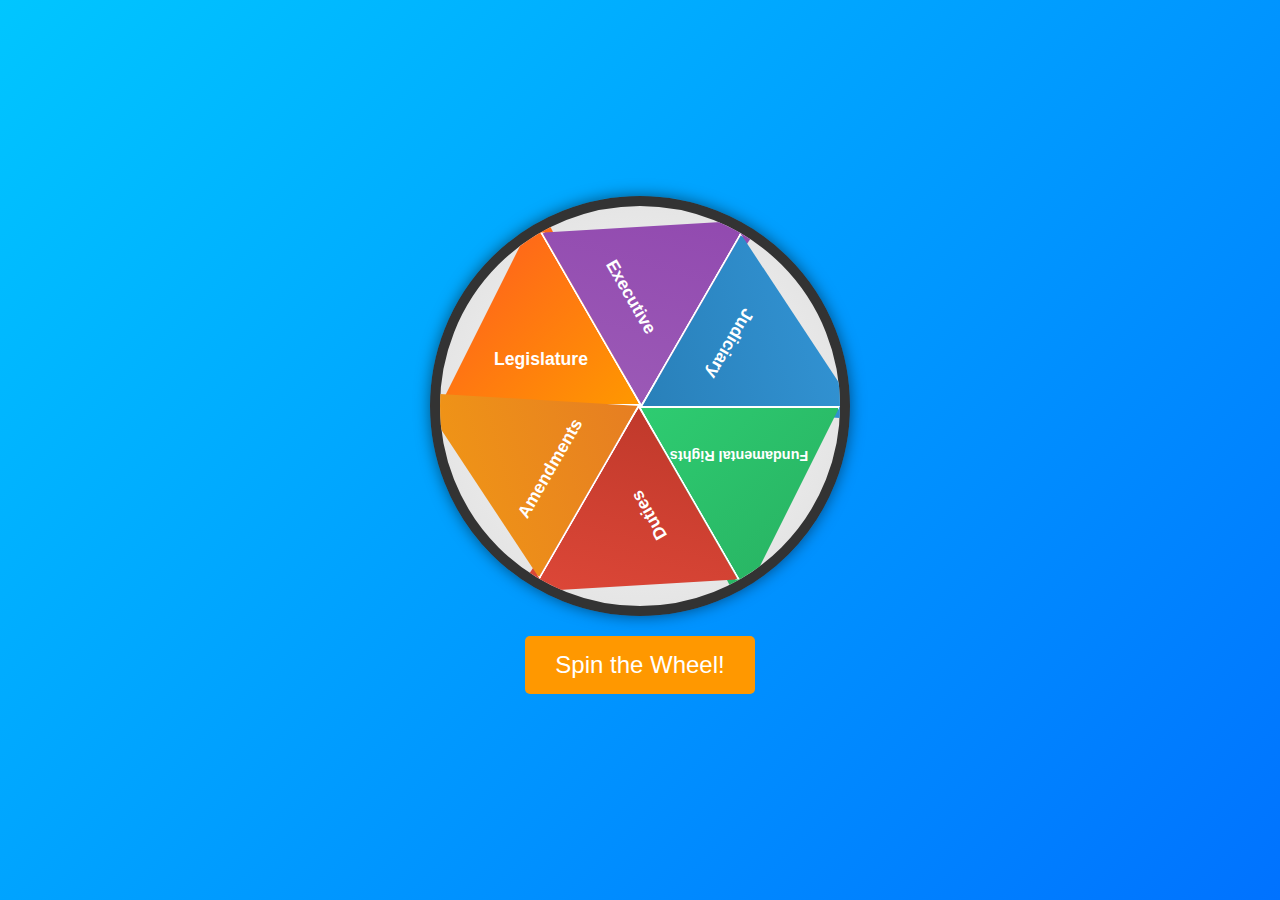
<file: spinWheel/spinWheel.html>
<!DOCTYPE html>
<html lang="en">
<head>
    <meta charset="UTF-8">
    <meta name="viewport" content="width=device-width, initial-scale=1.0">
    <title>Spin the Wheel</title>
    <link rel="stylesheet" href="spinWheel.css">
</head>
<body>
    <div class="wheel-container">
        <div class="wheel" id="wheel">
            <div class="segment">Legislature</div>
            <div class="segment">Executive</div>
            <div class="segment">Judiciary</div>
            <div class="segment" style="font-size: .9rem;">Fundamental Rights</div>
            <div class="segment">Duties</div>
            <div class="segment">Amendments</div>
        </div>
        <button id="spinButton">Spin the Wheel!</button>
        <p id="result"></p>
    </div>

    <script src="SpinWheel.js"></script>
</body>
</html>
</file>
<file: ASSET/CSS/style.css>
/* Googlefont Poppins CDN Link */
@import url('https://fonts.googleapis.com/css2?family=Poppins:wght@200;300;400;500;600;700&display=swap');



*{
    padding: 0;
    margin: 0;
    border: 0;
    outline: 0;
    text-decoration: none;
    list-style: none;
    box-sizing: border-box;
    font-family: 'Poppins', sans-serif;
}
:root{
    
    --primary-color:#00c8ff;
    --primary2-color:#7dd5ed;
    --sucess-color:#00bf8e;
    --warning-color:#f7c94b;
    --danger-color:#ec1212;
    --variant-danger-color:#rgba(247, 88, 66, 0.4);
    --white-color:#fff;
    --black-color:#000;
    --light-color:rgba(255,255,255,0.7);
    --bg-color:#ffffff;
    --bg1-color:#ebe0e0;
    --bg2-color:#d4dbdc;

    --container-width-lg:80%;
    --container-width-md:90%;
    --container-width-sm:94%;

    --transition: all 400ms ease;
    --shadow:0 3rem 3rem rgba(1, 1, 1, 0.1) ;
    --box-shadow: 1px 1px 7px 3px var(--primary2-color);
}

body{
  min-height: 100vh;
  background-color: var(--bg-color);
  
}

.container{
    width: var(--container-width-md);
    margin: 0 auto;
}
section{
    padding: 1rem 0;
}
section h2{
    text-align: center;
    margin-bottom: 2rem;
}
h1{
  font-size: 2.4rem;
  color: var(--black-color);
}
h2{
  font-size: 2rem;
  color: var(--black-color);
}
h3{
  font-size: 1.6rem;
  color: var(--black-color);
}
h1{
  font-size: 1.3rem;
  color: var(--black-color);
}
p{
  color: var(--black-color);
}

a{
  color: var(--black-color);
}
.heading{
  text-align: center;
  padding: 2rem 0;
  padding-bottom: 1.2rem;
  margin-top: 3rem;
  font-size: 2rem;
  
}
.heading h1{
  font-size: 2rem;
}
.heading span{
  background: var(--primary-color);
  color: #fff;
  display: inline-block;
  padding: 0.5rem 3rem;
  font-size: 2.4rem;
  clip-path: polygon(100% 0%, 93% 50%, 100% 99%, 0% 100%, 7% 50%, 0% 0%);
}


/* ====================================NAV BAR =======================================================*/
nav{
    position: fixed;
    top: 0;
    left: 0;
    width: 100%;
    height: 100%;
    /* margin: auto;
    align-items: center; */
    height: 70px;
    background: var(--bg-color);
    /* box-shadow: 0 1px 2px rgba(0, 0, 0, 0.1); */
    z-index: 99;
  }
  nav .navbar{
    height: 100%;
    max-width: 1250px;
    width: 100%;
    display: flex;
    align-items: center;
    justify-content: space-between;
    margin: auto;
    padding: 0 50px;
  }
  .navbar .logo a{
    font-size: 1.6rem;
    color: var(--black-color);
    text-decoration: none;
    font-weight: 600;
  }
  nav .navbar .nav-links{
    line-height: 70px;
    height: 100%;
  }
  nav .navbar .links{
    display: flex;
  }
  .nav-links .links li a:hover{
    color: var(--primary-color);

  }
  .window-scroll{
      background: var(--white-color);
  }
  .window-scroll a{
    color: var(--black-color);
  }
  .window-scroll a:hover{
    color: var(--black-color);
      font-weight: 700;
  }
  nav .navbar .links li{
    position: relative;
    display: flex;
    align-items: center;
    justify-content: space-between;
    list-style: none;
    padding: 0 1rem;
  }
  nav .navbar .links li a{
    height: 100%;
    text-decoration: none;
    white-space: nowrap;
    color: var(--black-color);
    font-size: 15px;
    font-weight: 500;
    font-size: 1.2rem;
  }

  .links li:hover .htmlcss-arrow,
  .links li:hover .js-arrow{
    transform: rotate(180deg);
    }
  
  nav .navbar .links li .arrow{
    /* background: red; */
    height: 100%;
    width: 22px;
    line-height: 70px;
    text-align: center;
    display: inline-block;
    color: var(--white-color);
    transition: all 0.3s ease;
  }
  nav .navbar .links li .sub-menu{
    position: absolute;
    top: 70px;
    left: 0;
    line-height: 40px;
    background: var(--bg-color);
    box-shadow: 0 1px 2px rgba(0, 0, 0, 0.2);
    border-radius: 0 0 4px 4px;
    display: none;
    z-index: 2;
    transition: var(--transition);
  }
  
  nav .navbar .links li:hover .htmlCss-sub-menu,
  nav .navbar .links li:hover .js-sub-menu{
    display: block;
  }
  .navbar .links li .sub-menu li{
    padding: 0 22px;
    border-bottom: 1px solid rgba(255,255,255,0.1);
  }
  .navbar .links li .sub-menu li:hover{
    background: var(--primary-color);
  }
  .navbar .links li .sub-menu a{
    color: var(--white-color);
    font-size: 15px;
    font-weight: 500;
  }
  /* .navbar .links li .sub-menu a{
    color: var(--white-color);
    font-size: 15px;
    font-weight: 500;
  } */
  .navbar .links li .sub-menu .more-arrow{
    line-height: 40px;
  }
   /* .navbar .links li .htmlCss-more-sub-menu{
    line-height: 40px; 
   }  */
  .navbar .links li .sub-menu .more-sub-menu{
    position: absolute;
    top: 0;
    left: 100%;
    border-radius: 0 4px 4px 4px;
    z-index: 1;
    display: none;
  }
  .links li .sub-menu .more:hover .more-sub-menu{
    display: block;
  }
  .navbar .search-box{
    position: relative;
     height: 40px;
    width: 40px;
  }
  .navbar .search-box i{
    position: absolute;
    height: 100%;
    width: 100%;
    line-height: 40px;
    text-align: center;
    font-size: 22px;
    color: var(--white-color);
    font-weight: 600;
    cursor: pointer;
    transition: all 0.3s ease;
  }
  .navbar .search-box .search-form .btn-search i{
    margin-top: .7rem;
  }
  .navbar .search-box .input-box{
    position: absolute;
    right: calc(100% - 40px);
    top: 80px;
    height: 60px;
    width: 300px;
    background: var(--bg-color);
    border-radius: 6px;
    opacity: 0;
    pointer-events: none;
    transition: all 0.4s ease;
  }
  .navbar.showInput .search-box .input-box{
    top: 65px;
    opacity: 1;
    pointer-events: auto;
    background: var(--bg1-color);
  }
 
  
  
  .input-box{
    display: flex;
    flex-wrap: wrap;
    justify-content:space-around;
    /* gap: 1rem; */
  }
  .navbar .nav-links .sidebar-logo{
    display: none;
  }
  .navbar .bx-menu{
    display: none;
  }
  .search-form label{
    font-size: 2rem;
    padding:3rem 5rem ;
    color: var(--black);
    cursor: pointer;
    
    margin-left: 2.6rem;
    /* margin-top: 10rem; */
  }
  
  .navbar .bx-menu{
    display: none;
  }
 
  /* =========================== Home Banner Start ============================ */
  .banner{
    margin-top: 2rem;
    display: flex;
    flex-direction: row;
    gap: .6rem;
    height: 100vh;
    justify-content: center;
    margin-left: 3rem;
  }
  .banner_details{
    display: flex;
    flex-direction: column;                                       
    justify-content:flex-start;
    align-items: center;
    margin-top:7rem;
    margin-left: 3rem;
    gap: 1.5rem;
    
  }
  .banner_details .sologoan_1 p{
    font-size: 1.2rem;
    text-align: center;
    margin: 1rem 1rem;
    padding: 1.2rem 1rem;
    opacity: 40%;
    font-style: italic;
    margin-top: 2rem;
    margin-bottom: -2rem;
  }
  .banner_details .banner_logo h1{
        font-size: 4rem;
        text-align: center;
        padding: -3rem 0rem;
        margin: -1rem 0rem;
        line-height: 1;
        margin-top: 3rem;
        margin-bottom: 2rem;
  }
  .banner_details .sologan_2 p{
    font-size: 1.2rem;
    margin-top: 1rem 0 ;
    font-weight:500;
  }

  .banner_details .banner_btn {
    display: flex;
    justify-content: space-between;
    gap: 3rem;
  }
  .banner_details .banner_btn .btn {
    border: 1px solid transparent;
    background: var(--primary-color);
    padding: .5rem 1.5rem;
    border-radius: 1.2rem;
    cursor: pointer;
    box-shadow: var(--shadow);
  }
  .banner_details .banner_btn .btn:hover{
    color: var(--primary-color);
    box-shadow: var(--box-shadow);
    transition: var(--transition);
  }
  .banner_details .banner_btn .art {
    padding: .5rem 2rem;
  }
  .banner_details .banner_btn .btn a{
    color: var(--white-color);
    text-align: center;
  }


  .banner_img img{
    width: 764px;
    height: 100vh;
  }
  
  .banner_img .chat_bot{
    position: absolute;
    left: 1320px;
    top: 650px;
    cursor: pointer;
    
    
  }
  .banner_img .chat_bot img{
    width: 111px;
    height: 109px;
    position: relative;
  }

  

  /* =================Responsive Start ============================== */


  @media screen and (max-width:920px) {
    nav .navbar{
      max-width: 100%;
      padding: 0 25px;
    }
    .container{
      width: var(--container-width-md);
      margin: 0 auto;
  }
    nav .navbar .logo a{
      font-size: 27px;
    }
    nav .navbar .links li{
      padding: 0 10px;
      white-space: nowrap;
    }
    nav .navbar .links li a{
      font-size: 15px;
    }
  }




  @media screen and (max-width:800px){
    nav{
      position: relative;
    }
    .navbar .bx-menu{
      display: block;
    }
    .container{
      width: var(--container-width-sm);
      margin: 0 auto;
  }
    nav .navbar .nav-links{
      position: fixed;
      top: 0;
      left: -100%;
      display: block;
      max-width: 270px;
      width: 100%;
      background:  var(--bg-color);
      line-height: 40px;
      padding: 20px;
      box-shadow: 0 5px 10px rgba(0, 0, 0, 0.2);
      transition: all 0.5s ease;
      z-index: 1000;
    }
    .navbar .nav-links .sidebar-logo{
      display: flex;
      align-items: center;
      justify-content: space-between;
    }
    .sidebar-logo .logo-name{
      font-size: 25px;
      color: #000;
    }
      .sidebar-logo  i,
      .navbar .bx-menu{
        font-size: 25px;
        color: var(--white-color);
      }
    nav .navbar .links{
      display: block;
      margin-top: 20px;
    }
    nav .navbar .links li .arrow{
      line-height: 40px;
    }
  nav .navbar .links li{
      display: block;
    }


  }

  @media (max-width:440px){
    nav .navbar .nav-links{
    max-width: 100%;
  } 
  
  }
</file>
<file: ASSET/CSS/arcticle.css>
:root{
    
    --primary-color:#00c8ff;
    --primary2-color:#7dd5ed;
    --sucess-color:#00bf8e;
    --warning-color:#f7c94b;
    --danger-color:#ec1212;
    --variant-danger-color:#rgba(247, 88, 66, 0.4);
    --white-color:#fff;
    --black-color:#000;
    --light-color:rgba(255,255,255,0.7);
    --bg-color:#ffffff;
    --bg1-color:#ebe0e0;
    --bg2-color:#d4dbdc;

    --container-width-lg:80%;
    --container-width-md:90%;
    --container-width-sm:94%;

    --transition: all 400ms ease;
    --shadow:0 3rem 3rem rgba(1, 1, 1, 0.1) ;
    --box-shadow: 1px 1px 10px 10px var(--primary2-color ,0.2);
}

.main{
    margin-top: 8rem;
    max-width: 70%;
    justify-content: center;
}
.constitution_Pillar{
    display: grid;
    grid-template-columns: repeat(3,1fr);
    justify-content: center;
    gap: 3rem;
    align-items: center;
    margin: 0 auto;
    justify-items: center;
    width: 70%;
    top: 140px;
    left: 200px;
    position:absolute;


}
.maincontent{
    border: 1px solid transparent;
    height: fit-content;
    padding: 1rem 2rem; 
    width: 380px;
    height: 500px;
    border-radius: 2rem;
    box-shadow: var(--shadow);
}
.maincontent:hover{
    transition: var(--transition);
    box-shadow: var(--box-shadow);
}
.maincontent .main_img img{
    width: 300px;
    height: 300px;
    align-items: center;
    

}
.maincontent  .content p{
    font-size: 1rem;
    font-weight: 500;
    margin-bottom: 1rem;
    padding: 0 1rem;
}
.maincontent .read_more a{
     color: var(--primary-color);
     font-size: 1rem;
     font-weight: 500;
     padding: 0 1rem;
}
</file>
<file: ASSET/CSS/games.css>
:root{
    
    --primary-color:#00c8ff;
    --primary2-color:#7dd5ed;
    --sucess-color:#00bf8e;
    --warning-color:#f7c94b;
    --danger-color:#ec1212;
    --variant-danger-color:#rgba(247, 88, 66, 0.4);
    --white-color:#fff;
    --black-color:#000;
    --light-color:rgba(255,255,255,0.7);
    --bg-color:#ffffff;
    --bg1-color:#ebe0e0;
    --bg2-color:#d4dbdc;

    --container-width-lg:80%;
    --container-width-md:90%;
    --container-width-sm:94%;

    --transition: all 400ms ease;
    --shadow:0 3rem 3rem rgba(1, 1, 1, 0.1) ;
    --box-shadow: 1px 1px 7px 3px var(--primary2-color);
}

.game{
    margin-top: 5rem;
    max-width: 70%;
    justify-content: center;
}
.heading h1{
    position: relative;
    left: 12rem;
}
.game-section{
    display: grid;
    grid-template-columns: repeat(3,1fr);
    justify-content: center;
    gap: 3rem;
    align-items: center;
    margin: 0 auto;
    justify-items: center;
    width: 70%;
    top: 140px;
    left: 200px;
    position:absolute;


}

.game-content{
    border: 1px solid transparent;
    height: fit-content;
    padding: 1rem 2rem; 
    width: 380px;
    background: var(--bg-color);
    height: 500px;
    border-radius: 2rem;
    position: relative;
    top: 5rem;
}

.game-content:hover{
    transition: var(--transition);
    box-shadow: var(--box-shadow);
}
.game-content .game-img img{
    width: 300px;
    height: 300px;
    align-items: center;

}


.play-now-btn{
    margin-top: 2rem;
    border-radius: 2rem;
    position: relative;
    top: 2rem;
    left: 5rem;
}
.play-now-btn:hover{
    background: var(--primary-color);
    color: var(--white-color);
}
.play-now-btn a{
    color: var(--white-color);
    text-decoration: none;
    font-weight: 600;
}
</file>
<file: ASSET/CSS/quiz.css>
:root{
    
    --primary-color:#00c8ff;
    --primary2-color:#7dd5ed;
    --sucess-color:#00bf8e;
    --warning-color:#f7c94b;
    --danger-color:#ec1212;
    --variant-danger-color:#rgba(247, 88, 66, 0.4);
    --white-color:#fff;
    --black-color:#000;
    --light-color:rgba(255,255,255,0.7);
    --bg-color:#ffffff;
    --bg1-color:#ebe0e0;
    --bg2-color:#d4dbdc;

    --container-width-lg:80%;
    --container-width-md:90%;
    --container-width-sm:94%;

    --transition: all 400ms ease;
    --shadow:0 3rem 3rem rgba(1, 1, 1, 0.1) ;
    --box-shadow: 1px 1px 7px 3px var(--primary2-color);
}

.quiz{
    margin-top: 5rem;
    max-width: 70%;
    justify-content: center;
}
.heading h1{
    position: relative;
    left: 12rem;
}
.quiz-section{
    display: grid;
    grid-template-columns: repeat(2,1fr);
    justify-content: center;
    gap: 3rem;
    align-items: center;
    margin: 0 auto;
    justify-items: center;
    width: 70%;
    top: 140px;
    left: 200px;
    position:absolute;


}

.quiz-content{
    border: 1px solid transparent;
    height: fit-content;
    padding: 1rem 2rem; 
    width: 380px;
    background: var(--bg-color);
    height: 500px;
    border-radius: 2rem;
    position: relative;
    top: 5rem;
    box-shadow: var(--shadow);
}

.quiz-content:hover{
    transition: var(--transition);
    box-shadow: var(--box-shadow);
}
.quiz-content .quiz-img img{
    width: 300px;
    height: 300px;
    align-items: center;

}


.play-now-btn{
    margin-top: 2rem;
    border-radius: 2rem;
    position: relative;
    top: 2rem;
    left: 5rem;
}
.play-now-btn:hover{
    background: var(--primary-color);
    color: var(--white-color);
}
.play-now-btn a{
    color: var(--white-color);
    text-decoration: none;
    font-weight: 600;
}
</file>
<file: ASSET/CSS/aboutus.css>
:root{
    
    --primary-color:#00c8ff;
    --primary2-color:#7dd5ed;
    --sucess-color:#00bf8e;
    --warning-color:#f7c94b;
    --danger-color:#ec1212;
    --variant-danger-color:#rgba(247, 88, 66, 0.4);
    --white-color:#fff;
    --black-color:#000;
    --light-color:rgba(255,255,255,0.7);
    --bg-color:#ffffff;
    --bg1-color:#e6e6e6;
    --bg2-color:#d4dbdc;

    --container-width-lg:80%;
    --container-width-md:90%;
    --container-width-sm:94%;

    --transition: all 400ms ease;
    --shadow:0 3rem 3rem rgba(1, 1, 1, 0.1) ;
    --box-shadow: 1px 1px 7px 3px var(--primary2-color);
}
.team .heading{
    margin-bottom: 4rem;
}
/* ===Achievement START===== */
.about-achievement .conatiner{
    width: var(--container-width-lg);
    margin: 0 auto;
}
.about-achievement{
    /* margin-top:3rem; */
    position: absolute;
    top: 4rem;
    left: 10rem;
}
.about-achievement-container{
    display: grid;
    grid-template-columns: 35% 40%;
    gap: 6rem;
}
.about-achievement-left img{
    width: 100%;
    height: 100vh;
}
.about-achievement-right{
    position: relative;
    top: 4rem;
    left: 3rem;
}
.about-achievement-right > p{
    margin: 2rem 0 2rem;
    font-size: 1.2rem;
    padding: 1.3rem 0rem ;

}
.about-achievement-right h1{
    font-size: 2.5rem;
}
.achievement-cards{
    display: grid;
    grid-template-columns: repeat(3, 1fr);
    gap: 1.5rem;
}
.achievement-card{
    background:var(--bg-color);
    padding: 1.6rem;
    border-radius: 1.3rem;
    text-align: center;
    transition: .3s linear;
    box-shadow: var(--shadow);
}
.achievement-card:hover{
    background: var(--bg-color);
    box-shadow: var(--box-shadow);
}
.achievement-icons{
    background-color: var(--danger-color);
    padding: 1rem;
    border-radius: 1rem;
    display: inline-block;
    margin-bottom: 2rem;
    font-size: 2rem;
}
.achievement-card:nth-child(2) .achievement-icons{
    background: var(--sucess-color);
}
.achievement-card:nth-child(3) .achievement-icons{
    background: var(--primary-color);
}
.achievement-card p{
    margin-top: 1rem;
}
/* ===Achievement END===== */

/* =========TEAM MEMBER START======== */
.team{
    background: var(--bg-color);
    position: absolute;
    top: 60rem;
    left: 1rem;
}
.team-container{
    display: grid;
    grid-template-columns: repeat(3, 1fr);
    gap: 2.3rem;

}
.team-member{
    background: var(--bg-color); 
    padding: 2rem;
    border:2.5px solid transparent ;
    border-radius: 2rem;
    transition: .3s linear;
    box-shadow: var(--shadow);
    position: relative;
    overflow: hidden;
}
.team-member:hover{
    background: transparent;
    border-color:var(--primary-color);
    box-shadow: var(--box-shadow);
}
.team-member-img img{
    filter: saturate(0);
    align-items: center;
    position: relative;
    width: 100%;
}
.team-member:hover img{
    filter: saturate(1);
}
.team-member-info{
    text-align: center;
    margin-top: 1.4rem;
}
.team-member-info h4{
    font-size: 1.5rem;
    color: var(--black-color);
}
.team-member-info p{
    color: var(--black-color);
}
.team-member-social{
    top: 50%;
    transform: translateY(-55%);
    right:-100%;
    position:absolute;
    display: flex;
    flex-direction: column;
    background: var(--primary-color);
    border-radius: 1rem 0 0 1rem;
    box-shadow: -2rem 0 2rem rgab(0, 0, 0,0.3);
}
.team-member-social a i{
    font-size: 1.3rem;
}
.team-member-social a{
    padding: 1rem;
}
.team-member:hover .team-member-social{
    right: .5%;
    transition: var(--transition);
}
/* =========TEAM MEMBER END======== */
</file>
<file: ASSET/CSS/lawyer.css>
:root{
    
    --primary-color:#00c8ff;
    --primary2-color:#7dd5ed;
    --sucess-color:#00bf8e;
    --warning-color:#f7c94b;
    --danger-color:#ec1212;
    --variant-danger-color:#rgba(247, 88, 66, 0.4);
    --white-color:#fff;
    --black-color:#000;
    --light-color:rgba(255,255,255,0.7);
    --bg-color:#ffffff;
    --bg1-color:#ebe0e0;
    --bg2-color:#d4dbdc;

    --container-width-lg:80%;
    --container-width-md:90%;
    --container-width-sm:94%;

    --transition: all 400ms ease;
    --shadow:0 3rem 3rem rgba(1, 1, 1, 0.1) ;
    --box-shadow: 1px 1px 7px 3px var(--primary2-color);
}

.lawyer{
    margin-top: 5rem;
    max-width: 70%;
    justify-content: center;
    top: 3rem;
}
.heading h1{
    position: relative;
    left: 12rem;
}
.lawyer-conatiner{
    display: grid;
    grid-template-columns: repeat(3,1fr);
    justify-content: center;
    gap: 3rem;
    align-items: center;
    margin: 0 auto;
    justify-items: center;
    width: 70%;
    top: 140px;
    left: 200px;
    position:absolute;
}


.laywer-deatils{
    border: 1px solid transparent;
    height: fit-content;
    padding: 1rem 2rem; 
    width: 380px;
    background: var(--bg-color);
    height: 550px;
    border-radius: 2rem;
    position: relative;
    top: 5rem;
    box-shadow: var(--shadow);
}

.laywer-deatils:hover{
    transition: var(--transition);
    box-shadow: var(--box-shadow);
    border: 1px solid var(--primary2-color);
}
.laywer-deatils .lawyer-img img{
    width: 180px;
    height: 180px;
    border-radius: 50%;
    align-items: center;
    position: relative;
    left: 3.5rem;

}
.lawyer-info .lawyer-name-cat{
    text-align: center;
}
.lawyer-info .lawyer-name-cat p{
    font-size: 1.2rem;
    color: var(--black-color);
    font-weight: 700;
}
.lawyer-info .exp{
    text-align: center;
    gap: .5rem;
    font-size: 1.2rem;
    margin-top: .7rem;
    font-weight: 500;
}

.appoinment{
    border-radius: 2rem;
    position: relative;
    top: 1rem;
    left: 3rem;
}
.appoinment:hover{
    background: var(--primary-color);
    color: var(--white-color);
}
.appoinment a{
    color: var(--white-color);
    text-decoration: none;
    font-weight: 600;
}
</file>
<file: quiz-app-remastered-master/css/layout.css>
* {
	box-sizing: border-box;
}
html, body {
	margin: 0;
	padding: 0;
	height: 100%;
	width: 100%;
}
body {
	display: flex;
	flex-direction: column;
}


/******* HEADER *******/
header {
	display: flex;
	justify-content: flex-start;
	align-items: center;
	flex-basis: 10%;
}
.hint-btn {
	position: absolute;
	right: 0;
}
/******* MAIN CONTENT *******/
main {
	justify-content: center;
	align-items: center;
	display: flex;
	flex-grow: 1;
}
.question-answer-wrapper{
	display: flex;
	justify-content: space-around;
	align-items: center;	
	flex-direction: column;
	width: 100%;
	height: 90%;
}
form {
	width: 100%;
	display: flex;
	justify-content: space-around;
	align-items: center;	
	flex-direction: column;
	margin: 1rem 0;
}
.question-wrapper, .answer-wrapper {
	display: flex;
	flex-direction: column;
	justify-content: center;
	align-items: center;
	width: 100%;
	height: 100%;
}

.question {
	padding: 1rem;
}
.begin-quiz .answer-wrapper {
	flex-direction: row;
	flex-basis: 30%;
}
.answer-wrapper {
	display: flex;
	justify-content: space-evenly;
	flex-direction: column;
}
.begin.answer-wrapper {
	flex-direction: row;
}
.answer-btn {
	width: 90%;
	margin: 0.25rem;
}
.submit-btn:disabled,
.continue-btn:disabled,
.submit-btn,
.continue-btn,
.retry-btn {
	width: 90%;
	border: 3px solid rgba(255,255,255,0.5);
	flex-align: center;
	justify-content: center;
	opacity: 0.25;
	padding: 0.5rem 1rem;
	margin-bottom: 1rem;
	font-size: 1.75rem;
}
.submit-btn,
.continue-btn,
.retry-btn {
	border: 3px solid rgba(255,255,255,1);
	background: rgba(0,255,0,0.5);
	opacity: 1;
}
.retry-btn {
	width: auto;
}
.submit-btn-landscape {
	display: none;
}
.submit-btn-portrait {
	display: flex;
}
.answer-btn.pass {
	border: 1px solid #0F0;
}
.answer-btn.selected-answer.fail {
	border: 1px solid #F00;
}
.answer-boolean {
	display: block;
}
.results-wrapper {
	width: 100%;
	height: 100%;
	display: flex;
	flex-direction: column;
	justify-content: center;
	align-items: center;
}

/******* FOOTER *******/
footer {
	display: flex;
	flex-direction: column;
	justify-content: center;
	align-items: center;
}

.progress-bar {
	display: flex;
	justify-content: flex-start;
	width: 100%;
	min-height: 10px;
}
.progress-indicator {
	width: 10%;
	height: 10px;
}

/******* MEDIA QUERIES / RESPONSIVE *******/

/* Small devices (phones) */
@media only screen and (max-width: 600px) {

} 

/* Small devices (phones and landscape) */
@media only screen and (max-width: 600px) and (orientation:landscape) {
	header {
		flex-basis: 5%;
	}
	.begin.question-answer-wrapper {
		flex-direction: column;
	}
	.begin.question-answer-wrapper {
		flex-direction: column;
	}
	.question-answer-wrapper {
		flex-direction: row;
	}

	.submit-btn-landscape {
		display: flex;
	}
	.submit-btn-portrait {
		display: none;
	}
}

/* Medium devices (768px and up) */
@media only screen and (min-width: 768px) {

} 

/* Medium devices (768px and up and landscape) */
@media only screen and (min-width: 768px) and (orientation:landscape) {
	.begin.question-answer-wrapper {
		flex-direction: column;
	}
	.question-answer-wrapper {
		flex-direction: row;
	}
	.submit-btn-landscape {
		display: none;
	}
	.submit-btn-portrait {
		display: flex;
	}
}

/* Large devices (laptops/desktops, 1024px and up) */
@media only screen and (min-width: 1024px) {
	header {
		justify-content: center;
	}
	.begin-quiz.question-answer-wrapper {
		flex-direction: column;
	}
	.question-answer-wrapper {
		flex-direction: row;
	}
	.begin.question-answer-wrapper {
		flex-direction: column;
	}
	.submit-btn-landscape {
		display: none;
	}
	.submit-btn-portrait {
		display: flex;
	}
}
</file>
<file: quiz-app-remastered-master/css/Quiz1.css>
/******* HELPERS *******/
* .hide, * .hide > * {
	display: none;
}
.pass {
	background: #4d914c;
}
.fail {
	background: #d15454;
}

/******* BASE STYLING *******/

* {
	color: #FEFEFE;
	font-family: 'Share Tech Mono', monospace;
}
button {
	border-radius: 10px;
	border: 3px solid transparent;
	padding: 0.5rem 1rem;
	background: rgba(0,0,0,0.5);
}
button, input[type="submit"] {
	cursor: pointer;
}
/******* HEADER *******/

html {
	background: #000;
}
body {
	background-color: #ffffff;
	-webkit-background-size: cover;
	-moz-background-size: cover;
	-o-background-size: cover;
	background-size: cover;	
}
header {
	background: #00c8ff;
}
.title {
	margin-left: 1rem;
}
.sub-title {
	font-size: 1rem;
	color: #DDD;
	margin-left: 1rem;
}
/******* MAIN CONTENT *******/
.quiz-wrapper {
	display: flex;
	flex-direction: column;
	flex-grow: 1;
	width: 100%;
	height: 90%;
}
.question-wrapper {
	border-radius: 10px;
}
.question {
	padding: 3rem;
	background: rgba(255, 255, 255, 0.596);
	border-radius: 10px;
	color: #000;
}
.code pre {
	font-size: 1.25em;
	color: #ffffff;

}
.question, .start-quiz, .quit-quiz {
	font-size: 1.75em;
}

.start-quiz {
	background: #00C8FF;
}
.start-quiz:hover {
	background: rgba(16, 175, 255, 0.4);
	border: 3px solid rgba(255,255,255,1);
}
.quit-quiz {
	background: rgb(255, 15, 15);
}
.quit-quiz:hover {
	background: rgba(255,0,0,0.4);
	border: 3px solid rgba(255,255,255,1);
}
.answer-btn {
	color: #000000;
	height: auto;
	cursor: pointer;
	font-size: 1.5rem;
	background: rgba(191, 189, 189, 0.5);
	border: 3px solid rgba(255,255,255,0.2);
}
button {
	cursor: pointer;
}
.answer-btn.selected {
	background: rgba(255,255,255,0.15);
	border: 3px solid #71B6E3;
}
.answer-btn.selected.pass {
	background: #4d914c;
}
.answer-btn.selected.fail {
	background: rgb(255, 0, 0);
	border: 3px solid #71B6E3;
}
.dim-answer {
	opacity: 0.5;
}
.answer-btn.pass {
	background: rgba(0, 255, 0, 0.297);
	border: 3px solid #00ff0083;
}
.submit-btn, .continue-btn, .retry-btn{
	width: 90%
	margin: 0 auto;
	border-radius: 10px;
}


.continue-btn {
	background: rgb(255, 221, 0);
}

/******* FOOTER *******/

.progress-bar {
	background: rgba(0,0,0,0.75);
}

.failures-list {
	list-style-type: none;
	margin: 0;
	padding: 0;
}

.failure {
	padding: 0.25rem 1rem;
	background: rgba(0,0,0,0.5);
}


.submit-btn, .continue-btn {
	padding: 0.5rem 1rem;
	margin-bottom: 1rem;
	font-size: 1.75rem;
}

/******* FEEDBACK *******/
.results-wrapper {
	display: flex;
	justify-content: center;
	align-items: center;
	width: 100%;
	flex-grow: 1;
}
.quiz-end-score {
	display: flex;
	font-size: 2rem;
	text-align: center;
	color: #000;
}
.quiz-end-feedback {
	display: flex;
	flex-direction: column;
	justify-content: center;
	align-items: center;
	font-size: 1.25rem;
	color: black;
	width: 90%;
	margin: 1rem;
}
.quiz-end-feedback-p {
	margin: 1rem;
	color: #000;
}
.category {
	display: flex;
	border-radius: 10px;
	padding: 0.25rem 1rem;
	font-size: 1.5rem;
	background: #d15454;
	margin: 0.5rem;
	padding: 0.25rem;
}
.quiz-end-categories {
	display: flex;
	flex-wrap: wrap;
	flex-direction: row;
}
.failures {
	width: 100%;
	display: flex;
	flex-wrap: wrap;
}
.category {

}
.progress-perc{
	color: #000;
}
.progress-fill{
	color: #000;
}
.progress-count{
	color: #000;
}
</file>
<file: spinWheel/spinWheel.css>
/* General Styles */
body {
    font-family: 'Segoe UI', Tahoma, Geneva, Verdana, sans-serif;
    display: flex;
    justify-content: center;
    align-items: center;
    height: 100vh;
    margin: 0;
    background: linear-gradient(135deg, #00c6ff, #0072ff);
    color: #333;
}

/* Wheel Container */
.wheel-container {
    text-align: center;
    max-width: 90%;
    margin: auto;
}

h1 {
    color: #fff;
    font-size: 2rem;
    margin-bottom: 20px;
}

/* Wheel Styles */
.wheel {
    width: 80vw;
    max-width: 400px;
    height: 80vw;
    max-height: 400px;
    border: 10px solid #333;
    border-radius: 50%;
    margin: 20px auto;
    position: relative;
    overflow: hidden;
    box-shadow: 0 0 15px rgba(0, 0, 0, 0.5);
    transition: transform 4s ease-out;
    background: radial-gradient(circle at center, #f9f9f9, #ddd);
}

/* Segments */
.segment {
    position: absolute;
    width: 50%;
    height: 50%;
    color: white;
    text-align: center;
    line-height: 1.5;
    padding-top: 35%;
    box-sizing: border-box;
    transform-origin: 100% 100%;
    border-left: 2px solid #fff;
    border-bottom: 2px solid #fff;
    font-size: 1.1rem;
    font-weight: bold;
    clip-path: polygon(50% 0%, 100% 100%, 0% 100%);
}

.segment:nth-child(1) {
    transform: rotate(0deg);
    background: linear-gradient(135deg, #ff5722, #ff9800);
}

.segment:nth-child(2) {
    transform: rotate(60deg);
    background: linear-gradient(135deg, #8e44ad, #9b59b6);
}

.segment:nth-child(3) {
    transform: rotate(120deg);
    background: linear-gradient(135deg, #3498db, #2980b9);
}

.segment:nth-child(4) {
    transform: rotate(180deg);
    background: linear-gradient(135deg, #27ae60, #2ecc71);
}

.segment:nth-child(5) {
    transform: rotate(240deg);
    background: linear-gradient(135deg, #e74c3c, #c0392b);
}

.segment:nth-child(6) {
    transform: rotate(300deg);
    background: linear-gradient(135deg, #f39c12, #e67e22);
}

/* Blinking Effect */
.blink {
    animation: blink 1s infinite;
}

@keyframes blink {
    0%, 50%, 100% {
        opacity: 1;
    }
    25%, 75% {
        opacity: 0;
    }
}
/* test */
#result a {
    color: #ff9800; /* Match the button color or adjust as needed */
    text-decoration: none;
    font-weight: bold;
}

#result a:hover {
    text-decoration: underline;
}

/* Spin Button */
button {
    padding: 15px 30px;
    font-size: 1.5rem;
    background-color: #ff9800;
    color: white;
    border: none;
    border-radius: 5px;
    cursor: pointer;
    transition: background-color 0.3s, transform 0.3s;
}

button:hover {
    background-color: #e65100;
    transform: scale(1.1);
}

#result {
    margin-top: 30px;
    font-size: 1.8rem;
    color: #fff;
}

/* Responsive Design */
@media (max-width: 768px) {
    .segment {
        line-height: 1.2;
        font-size: 1rem;
    }

    button {
        font-size: 1.2rem;
    }

    #result {
        font-size: 1.5rem;
    }
}

@media (max-width: 480px) {
    .segment {
        line-height: 1;
        font-size: 0.9rem;
    }

    button {
        font-size: 1rem;
        padding: 10px 20px;
    }

    #result {
        font-size: 1.3rem;
    }
}
</file>
